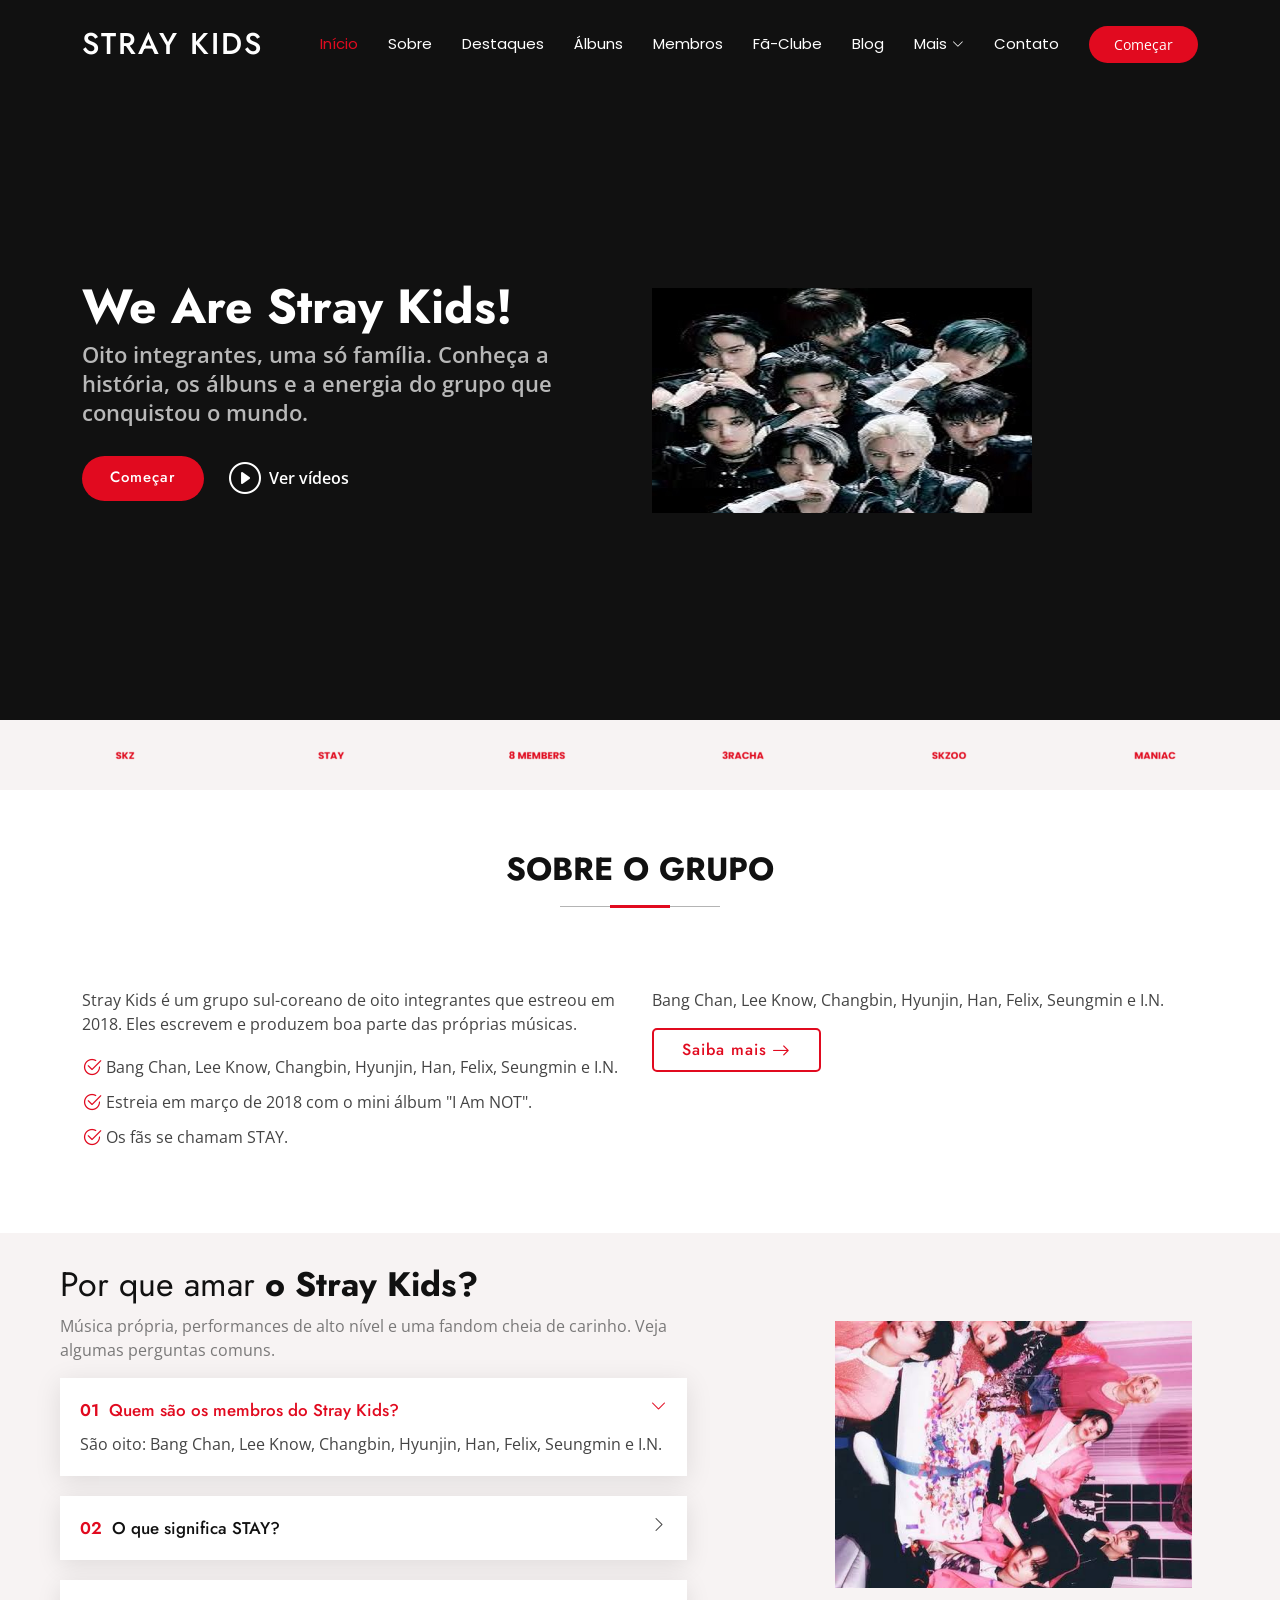
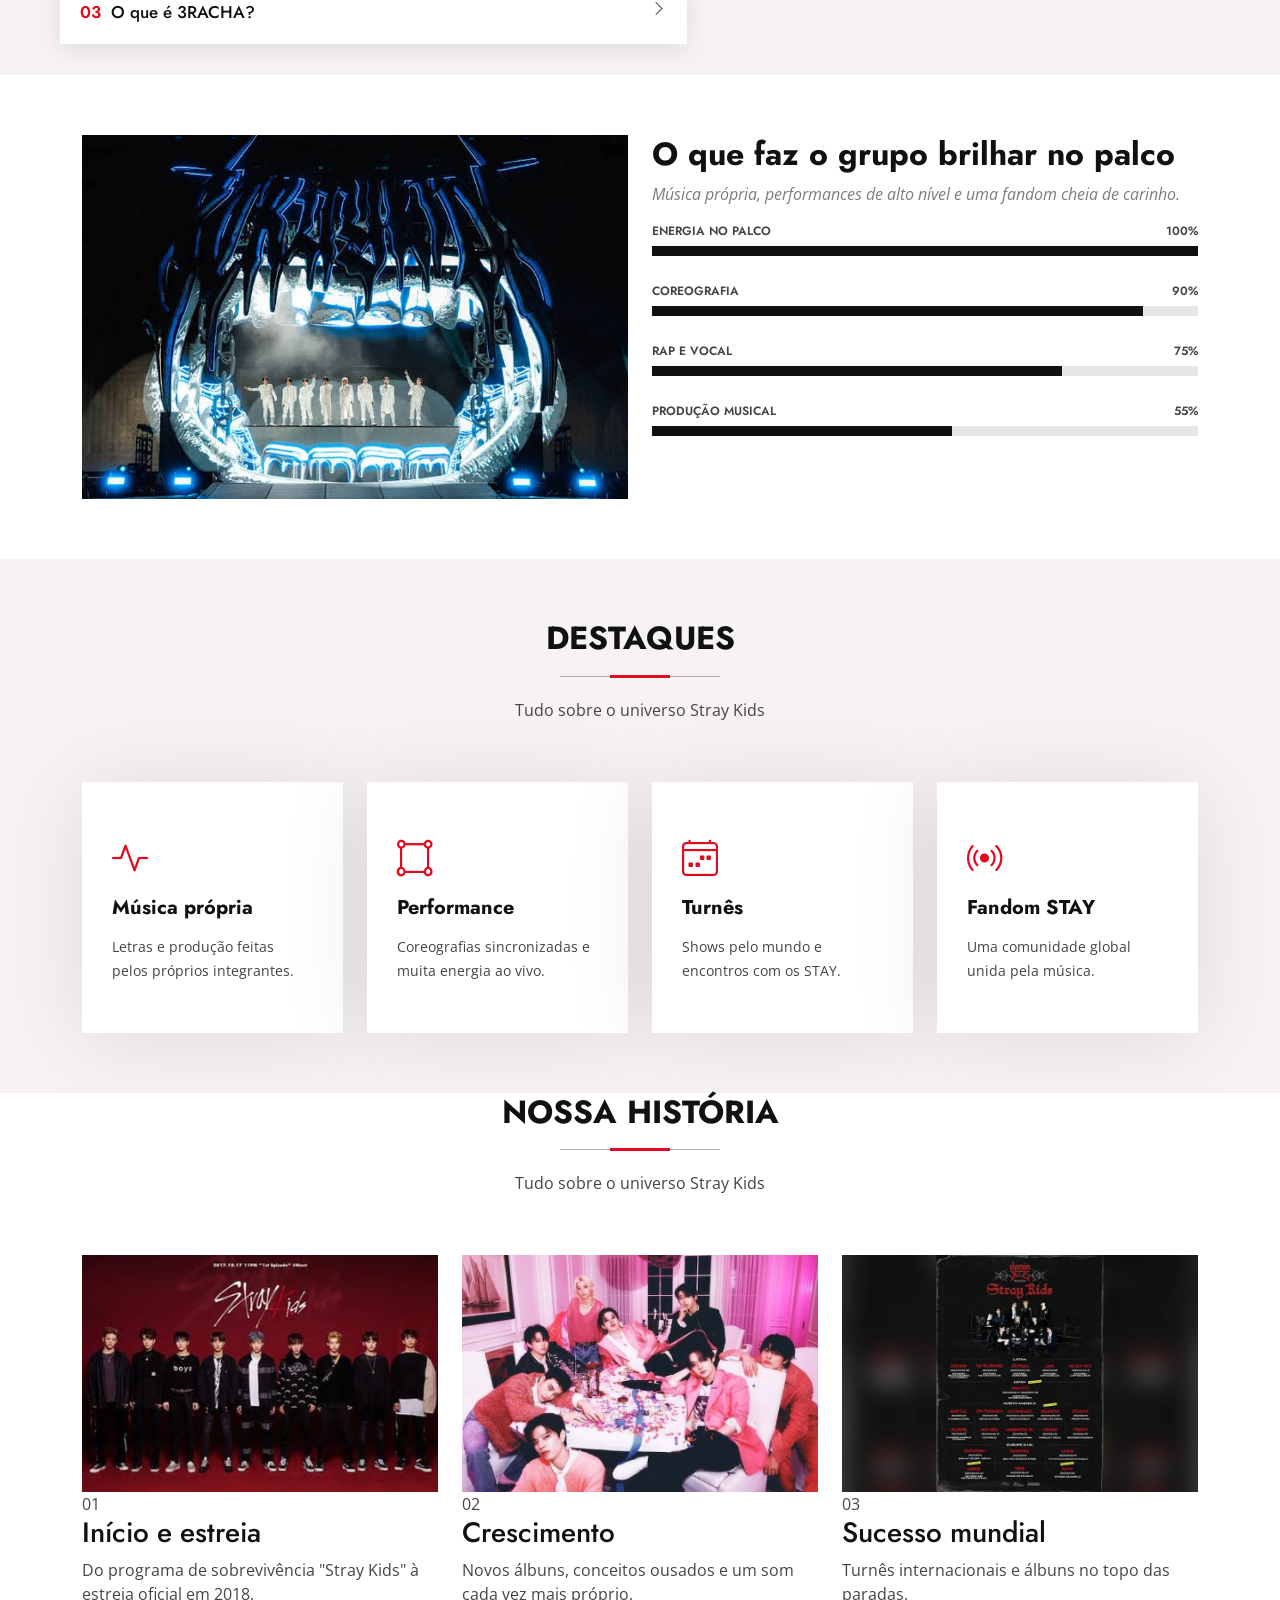
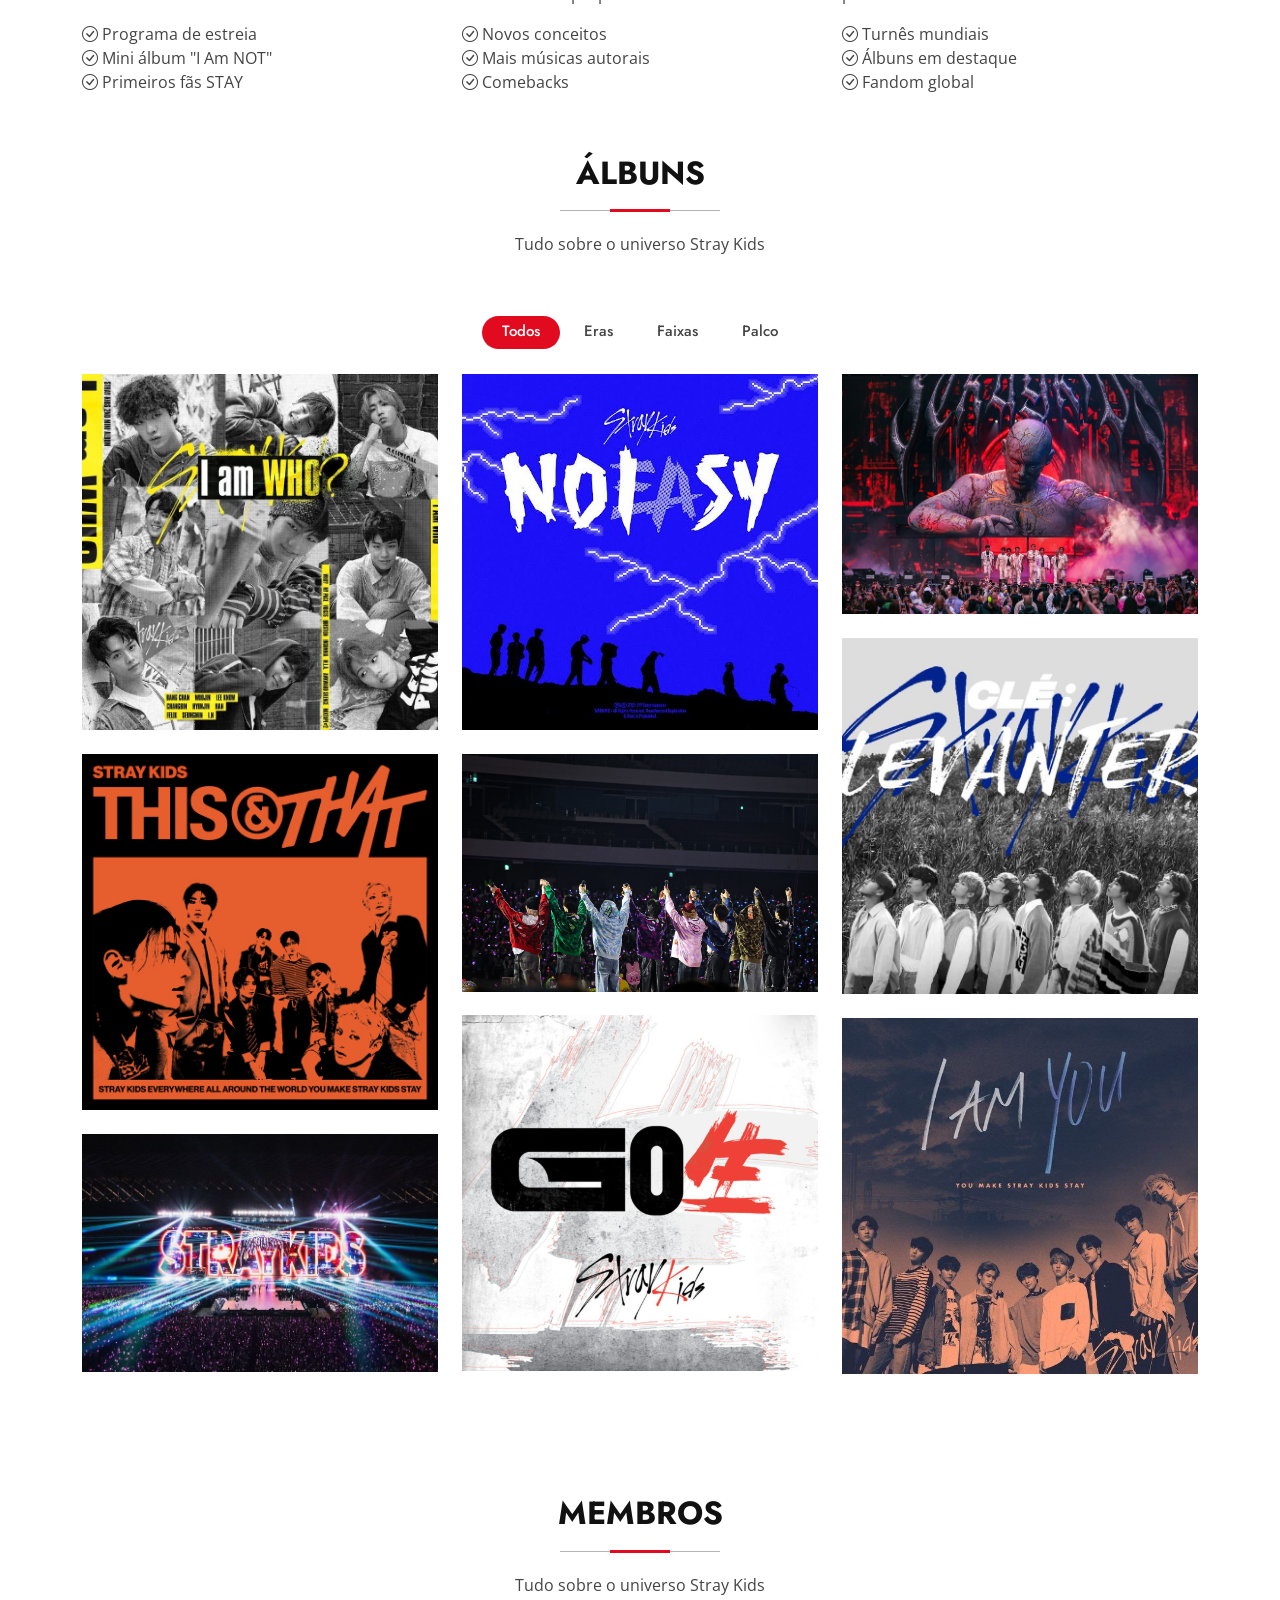
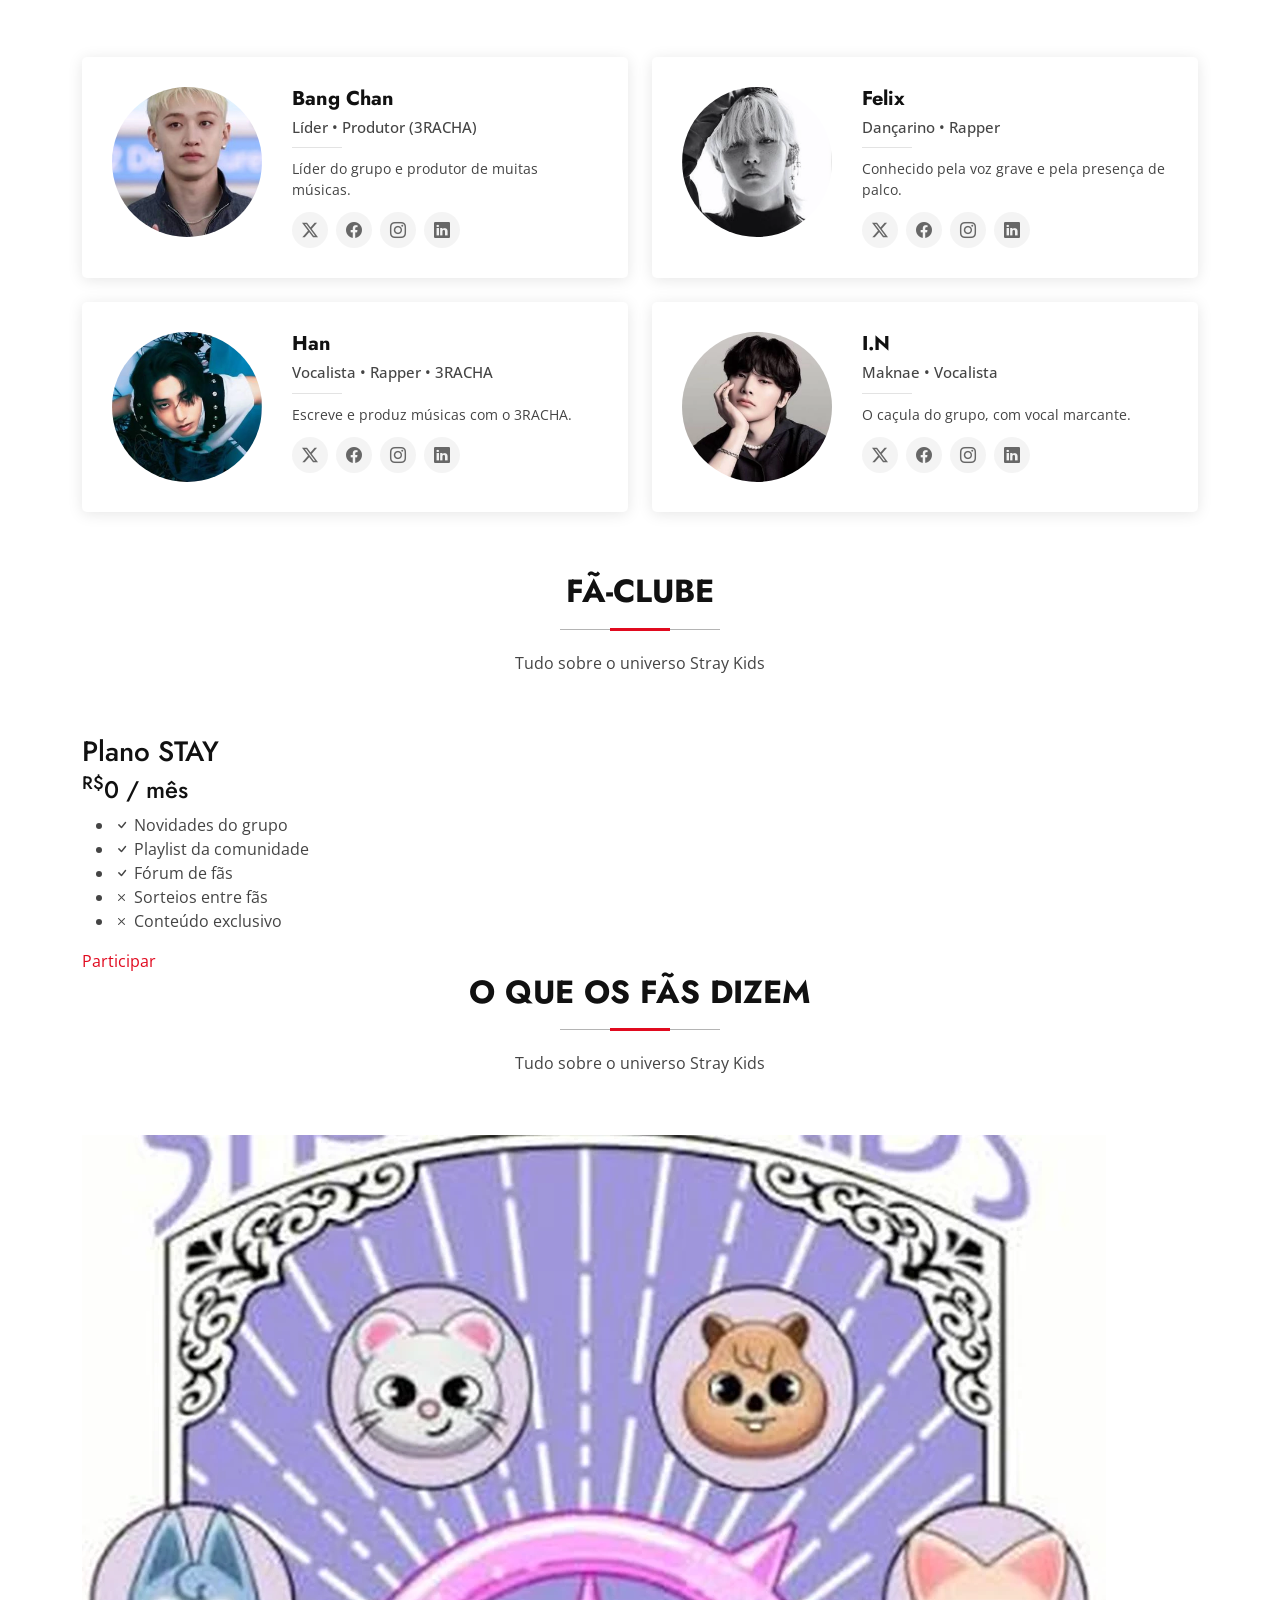
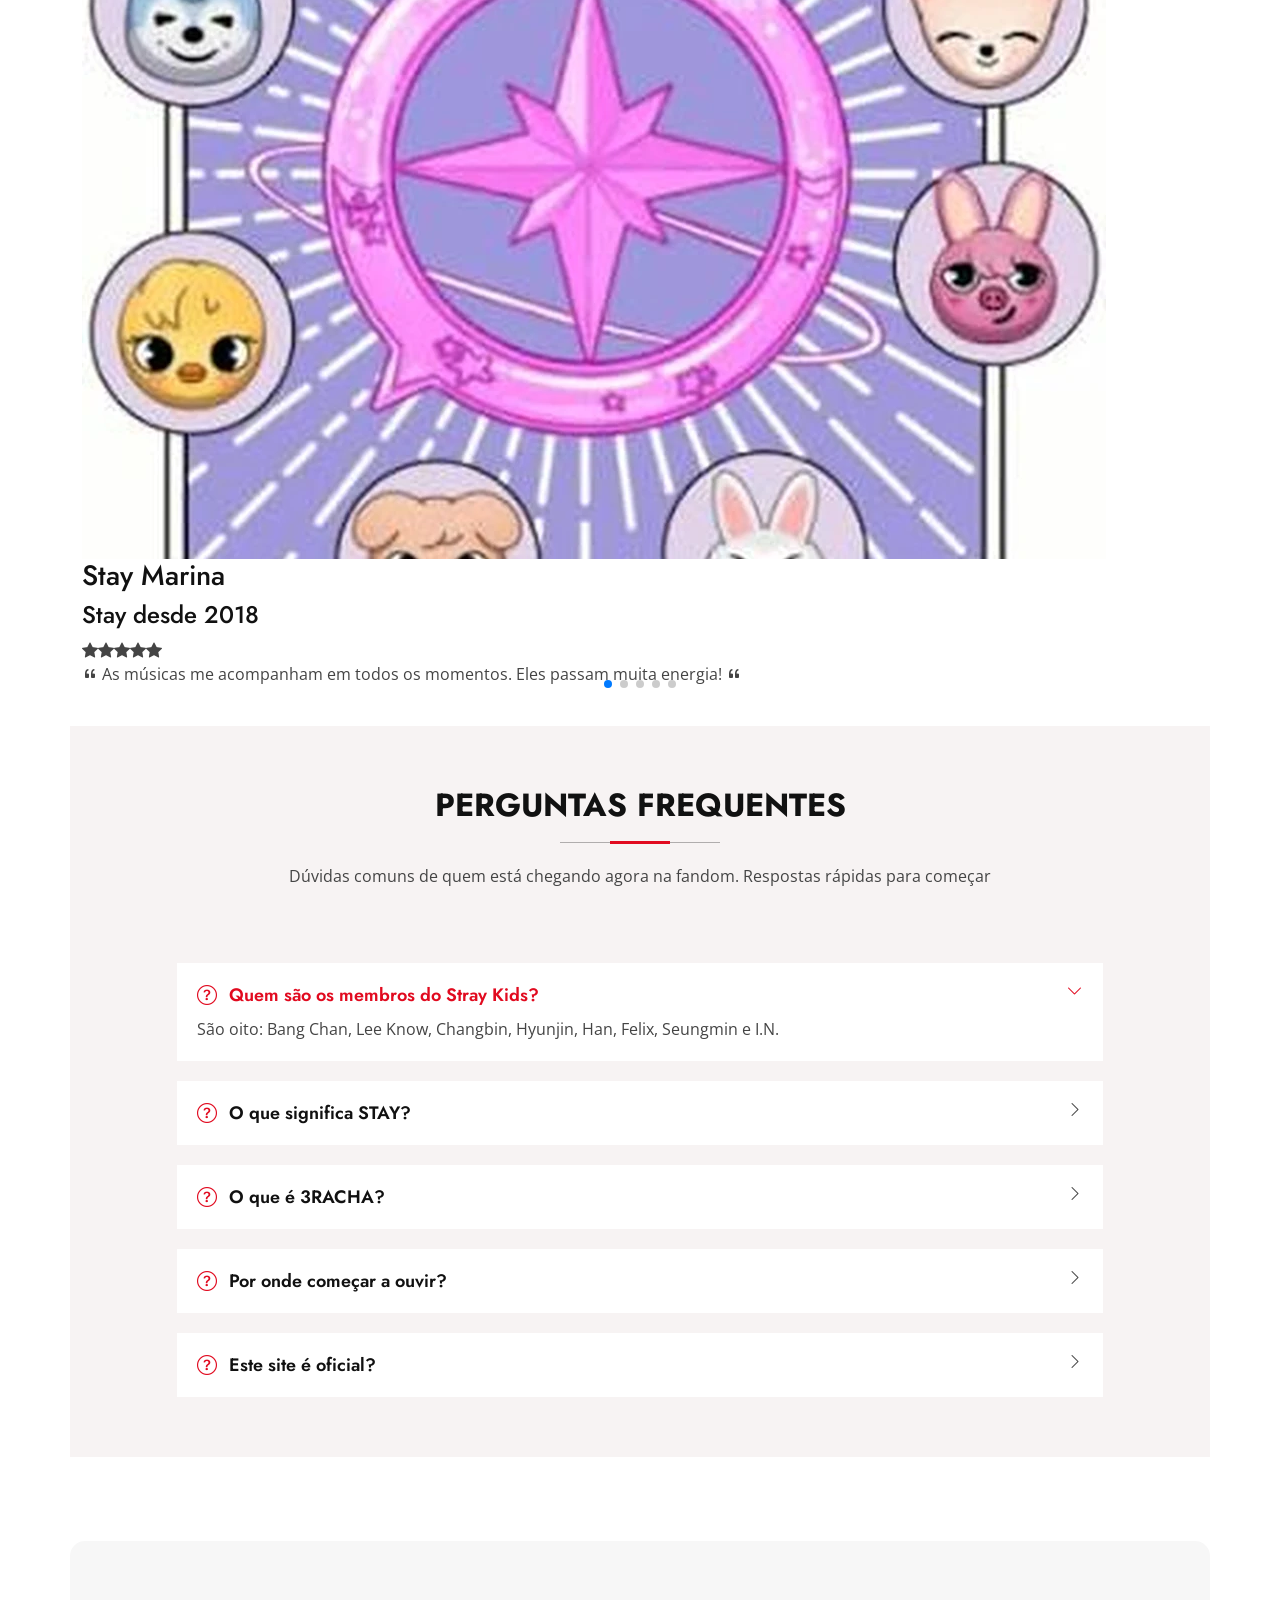
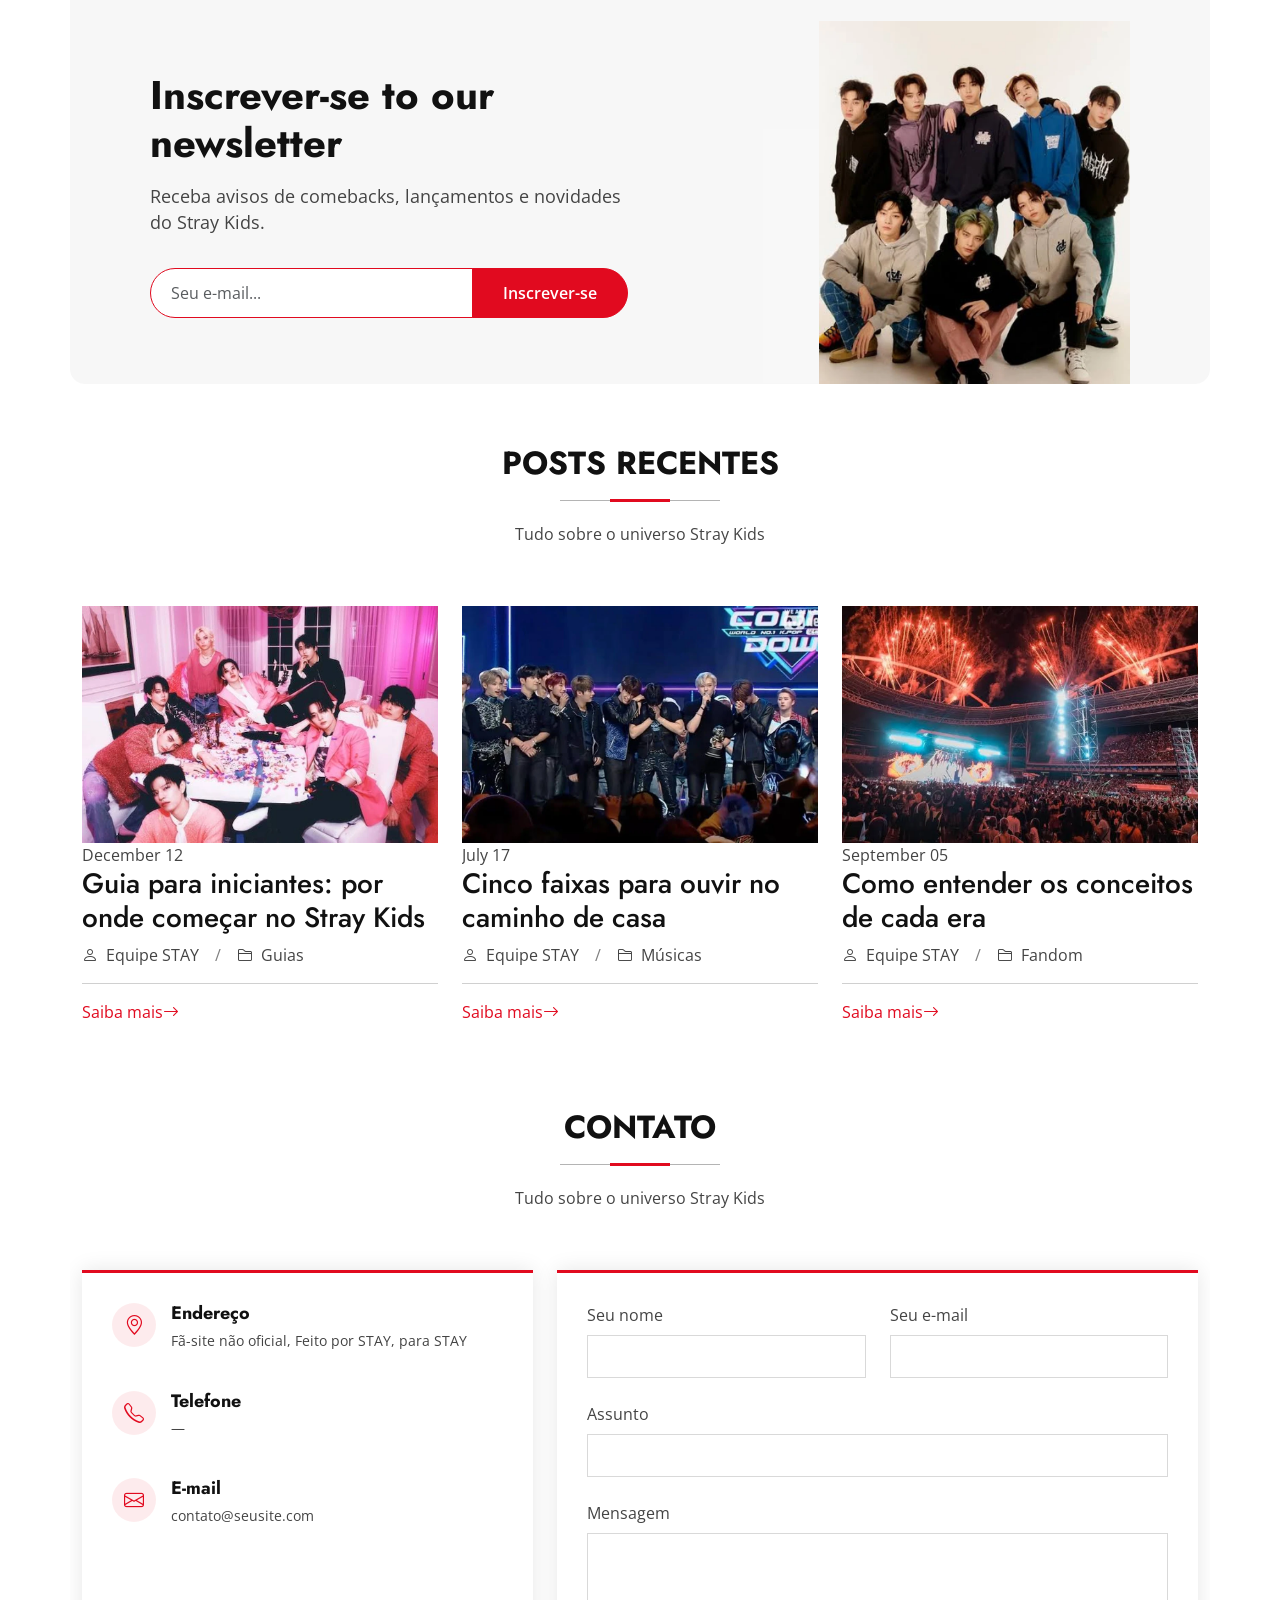
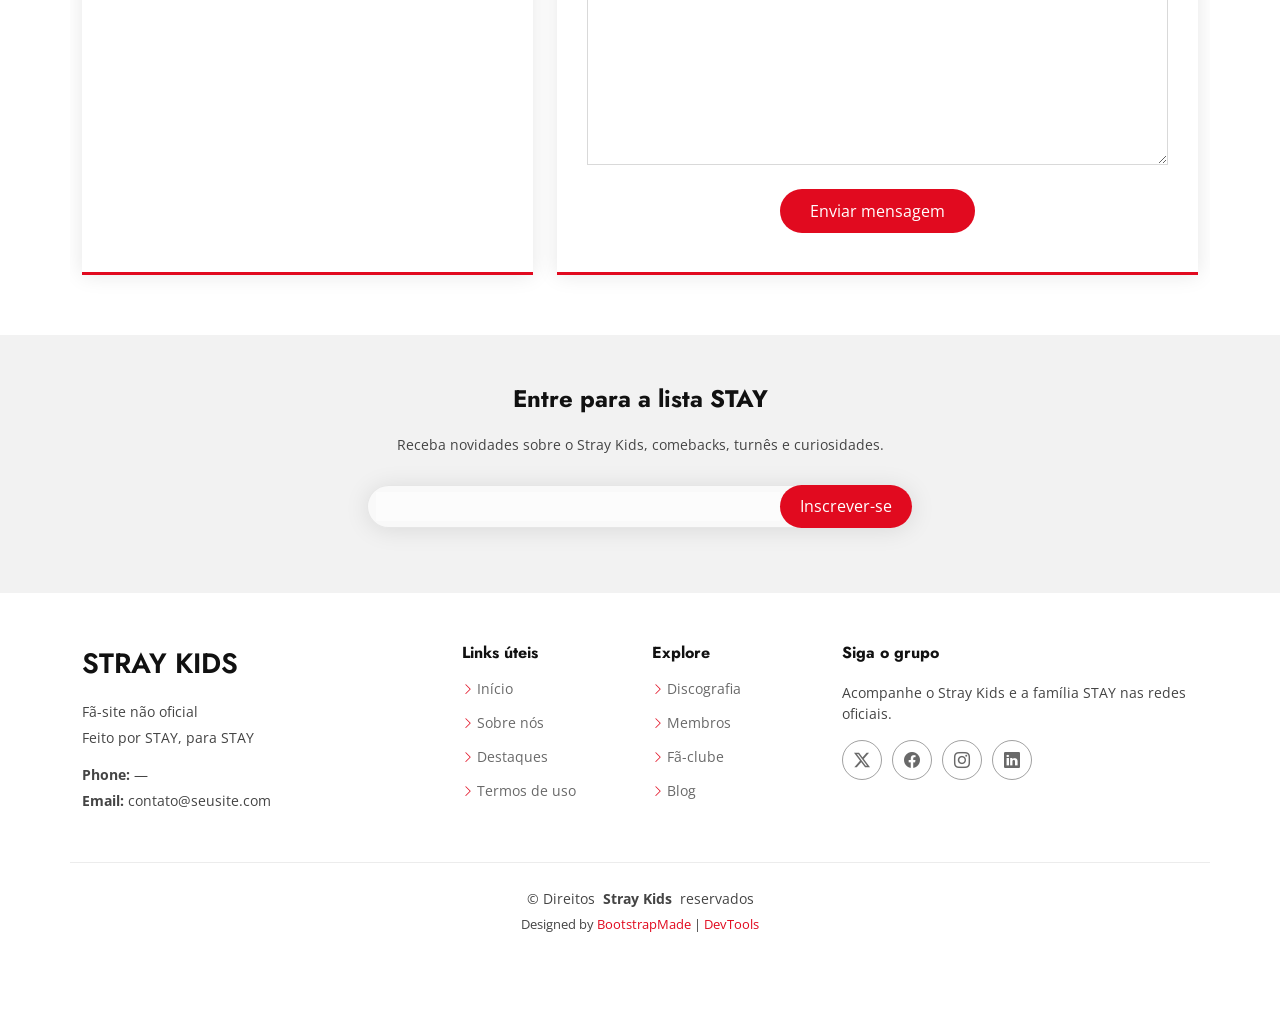
<file: index.html>
<!DOCTYPE html>
<html lang="pt-BR">

<head>
  <meta charset="utf-8">
  <meta content="width=device-width, initial-scale=1.0" name="viewport">
  <title>Início - Stray Kids Fã-Site</title>
  <meta name="description" content="Fã-site não oficial do Stray Kids: membros, álbuns e história.">
  <meta name="keywords" content="">

  <!-- Favicons -->
  <link href="img/favicon.png" rel="icon">
  <link href="img/apple-touch-icon.png" rel="apple-touch-icon">

  <!-- Fonts -->
  <link href="https://fonts.googleapis.com" rel="preconnect">
  <link href="https://fonts.gstatic.com" rel="preconnect" crossorigin>
  <link href="https://fonts.googleapis.com/css2?family=Open+Sans:ital,wght@0,300;0,400;0,500;0,600;0,700;0,800;1,300;1,400;1,500;1,600;1,700;1,800&family=Poppins:ital,wght@0,100;0,200;0,300;0,400;0,500;0,600;0,700;0,800;0,900;1,100;1,200;1,300;1,400;1,500;1,600;1,700;1,800;1,900&family=Jost:ital,wght@0,100;0,200;0,300;0,400;0,500;0,600;0,700;0,800;0,900;1,100;1,200;1,300;1,400;1,500;1,600;1,700;1,800;1,900&display=swap" rel="stylesheet">

  <!-- Vendor CSS Files -->
  <link href="vendor/bootstrap/css/bootstrap.min.css" rel="stylesheet">
  <link href="vendor/bootstrap-icons/bootstrap-icons.css" rel="stylesheet">
  <link href="vendor/aos/aos.css" rel="stylesheet">
  <link href="vendor/glightbox/css/glightbox.min.css" rel="stylesheet">
  <link href="vendor/swiper/swiper-bundle.min.css" rel="stylesheet">

  <!-- Main CSS File -->
  <link href="css/main.css" rel="stylesheet">

  <!-- =======================================================
  * Template Name: Arsha
  * Template URL: https://bootstrapmade.com/arsha-free-bootstrap-html-template-corporate/
  * Updated: Feb 22 2025 with Bootstrap v5.3.3
  * Author: BootstrapMade.com
  * License: https://bootstrapmade.com/license/
  ======================================================== -->
</head>

<body class="index-page">

  <header id="header" class="header d-flex align-items-center fixed-top">
    <div class="container-fluid container-xl position-relative d-flex align-items-center">

      <a href="index.html" class="logo d-flex align-items-center me-auto">
        <!-- Uncomment the line below if you also wish to use an image logo -->
        <!-- <img src="img/logo.webp" alt=""> -->
        <h1 class="sitename">Stray Kids</h1>
      </a>

      <nav id="navmenu" class="navmenu">
        <ul>
          <li><a href="#hero" class="active">Início</a></li>
          <li><a href="#about">Sobre</a></li>
          <li><a href="#services">Destaques</a></li>
          <li><a href="#portfolio">Álbuns</a></li>
          <li><a href="#team">Membros</a></li>
          <li><a href="#pricing">Fã-Clube</a></li>
          <li><a href="blog.html">Blog</a></li>
          <li class="dropdown"><a href="#"><span>Mais</span> <i class="bi bi-chevron-down toggle-dropdown"></i></a>
            <ul>
              <li><a href="#">Link 1</a></li>
              <li class="dropdown"><a href="#"><span>Músicas</span> <i class="bi bi-chevron-down toggle-dropdown"></i></a>
                <ul>
                  <li><a href="#">Músicas 1</a></li>
                  <li><a href="#">Músicas 2</a></li>
                  <li><a href="#">Músicas 3</a></li>
                  <li><a href="#">Músicas 4</a></li>
                  <li><a href="#">Músicas 5</a></li>
                </ul>
              </li>
              <li><a href="#">Link 2</a></li>
              <li><a href="#">Link 3</a></li>
              <li><a href="#">Link 4</a></li>
            </ul>
          </li>
          <li><a href="#contact">Contato</a></li>
        </ul>
        <i class="mobile-nav-toggle d-xl-none bi bi-list"></i>
      </nav>

      <a class="btn-getstarted" href="#about">Começar</a>

    </div>
  </header>

  <main class="main">

    <!-- Hero Section -->
    <section id="hero" class="hero section dark-background">

      <div class="container">
        <div class="row gy-4">
          <div class="col-lg-6 order-2 order-lg-1 d-flex flex-column justify-content-center" data-aos="zoom-out">
            <h1>We Are Stray Kids!</h1>
            <p>Oito integrantes, uma só família. Conheça a história, os álbuns e a energia do grupo que conquistou o mundo.</p>
            <div class="d-flex">
              <a href="#about" class="btn-get-started">Começar</a>
              <a href="https://www.youtube.com/results?search_query=Stray+Kids+official" target="_blank" class="btn-watch-video d-flex align-items-center"><i class="bi bi-play-circle"></i><span>Ver vídeos</span></a>
            </div>
          </div>
          <div class="col-lg-6 order-1 order-lg-2 hero-img" data-aos="zoom-out" data-aos-delay="200">
            <img src="img/hero-img.png" class="img-fluid animated" alt="">
          </div>
        </div>
      </div>

    </section><!-- /Hero Section -->

    <!-- Clients Section -->
    <section id="clients" class="clients section light-background">

      <div class="container" data-aos="zoom-in">

        <div class="swiper init-swiper">
          <script type="application/json" class="swiper-config">
            {
              "loop": true,
              "speed": 600,
              "autoplay": {
                "delay": 5000
              },
              "slidesPerView": "auto",
              "pagination": {
                "el": ".swiper-pagination",
                "type": "bullets",
                "clickable": true
              },
              "breakpoints": {
                "320": {
                  "slidesPerView": 2,
                  "spaceBetween": 40
                },
                "480": {
                  "slidesPerView": 3,
                  "spaceBetween": 60
                },
                "640": {
                  "slidesPerView": 4,
                  "spaceBetween": 80
                },
                "992": {
                  "slidesPerView": 5,
                  "spaceBetween": 120
                },
                "1200": {
                  "slidesPerView": 6,
                  "spaceBetween": 120
                }
              }
            }
          </script>
          <div class="swiper-wrapper align-items-center">
            <div class="swiper-slide"><img src="img/clients/clients-1.webp" class="img-fluid" alt=""></div>
            <div class="swiper-slide"><img src="img/clients/clients-2.webp" class="img-fluid" alt=""></div>
            <div class="swiper-slide"><img src="img/clients/clients-3.webp" class="img-fluid" alt=""></div>
            <div class="swiper-slide"><img src="img/clients/clients-4.webp" class="img-fluid" alt=""></div>
            <div class="swiper-slide"><img src="img/clients/clients-5.webp" class="img-fluid" alt=""></div>
            <div class="swiper-slide"><img src="img/clients/clients-6.webp" class="img-fluid" alt=""></div>
            <div class="swiper-slide"><img src="img/clients/clients-7.webp" class="img-fluid" alt=""></div>
            <div class="swiper-slide"><img src="img/clients/clients-8.webp" class="img-fluid" alt=""></div>
          </div>
        </div>

      </div>

    </section><!-- /Clients Section -->

    <!-- About Section -->
    <section id="about" class="about section">

      <!-- Section Title -->
      <div class="container section-title" data-aos="fade-up">
        <h2>Sobre o grupo</h2>
      </div><!-- End Section Title -->

      <div class="container">

        <div class="row gy-4">

          <div class="col-lg-6 content" data-aos="fade-up" data-aos-delay="100">
            <p>
              Stray Kids é um grupo sul-coreano de oito integrantes que estreou em 2018. Eles escrevem e produzem boa parte das próprias músicas.</p>
            <ul>
              <li><i class="bi bi-check2-circle"></i> <span>Bang Chan, Lee Know, Changbin, Hyunjin, Han, Felix, Seungmin e I.N.</span></li>
              <li><i class="bi bi-check2-circle"></i> <span>Estreia em março de 2018 com o mini álbum "I Am NOT".</span></li>
              <li><i class="bi bi-check2-circle"></i> <span>Os fãs se chamam STAY.</span></li>
            </ul>
          </div>

          <div class="col-lg-6" data-aos="fade-up" data-aos-delay="200">
            <p>Bang Chan, Lee Know, Changbin, Hyunjin, Han, Felix, Seungmin e I.N.</p>
            <a href="#" class="read-more"><span>Saiba mais</span><i class="bi bi-arrow-right"></i></a>
          </div>

        </div>

      </div>

    </section><!-- /About Section -->

    <!-- Why Us Section -->
    <section id="why-us" class="section why-us light-background" data-builder="section">

      <div class="container-fluid">

        <div class="row gy-4">

          <div class="col-lg-7 d-flex flex-column justify-content-center order-2 order-lg-1">

            <div class="content px-xl-5" data-aos="fade-up" data-aos-delay="100">
              <h3><span>Por que amar </span><strong>o Stray Kids?</strong></h3>
              <p>
                Música própria, performances de alto nível e uma fandom cheia de carinho. Veja algumas perguntas comuns.</p>
            </div>

            <div class="faq-container px-xl-5" data-aos="fade-up" data-aos-delay="200">

              <div class="faq-item faq-active">

                <h3><span>01</span> Quem são os membros do Stray Kids?</h3>
                <div class="faq-content">
                  <p>São oito: Bang Chan, Lee Know, Changbin, Hyunjin, Han, Felix, Seungmin e I.N.</p>
                </div>
                <i class="faq-toggle bi bi-chevron-right"></i>
              </div><!-- End Faq item-->

              <div class="faq-item">
                <h3><span>02</span> O que significa STAY?</h3>
                <div class="faq-content">
                  <p>É o nome oficial da fandom. A ideia é que o grupo e os fãs fiquem juntos.</p>
                </div>
                <i class="faq-toggle bi bi-chevron-right"></i>
              </div><!-- End Faq item-->

              <div class="faq-item">
                <h3><span>03</span> O que é 3RACHA?</h3>
                <div class="faq-content">
                  <p>É a equipe de produção formada por Bang Chan, Changbin e Han, responsável por muitas das músicas do grupo.</p>
                </div>
                <i class="faq-toggle bi bi-chevron-right"></i>
              </div><!-- End Faq item-->

            </div>

          </div>

          <div class="col-lg-5 order-1 order-lg-2 why-us-img">
            <img src="img/why-us.png" class="img-fluid" alt="" data-aos="zoom-in" data-aos-delay="100">
          </div>
        </div>

      </div>

    </section><!-- /Why Us Section -->

    <!-- Skills Section -->
    <section id="skills" class="skills section">

      <div class="container" data-aos="fade-up" data-aos-delay="100">

        <div class="row">

          <div class="col-lg-6 d-flex align-items-center">
            <img src="img/illustration/illustration-10.webp" class="img-fluid" alt="">
          </div>

          <div class="col-lg-6 pt-4 pt-lg-0 content">

            <h3>O que faz o grupo brilhar no palco</h3>
            <p class="fst-italic">
              Música própria, performances de alto nível e uma fandom cheia de carinho.</p>

            <div class="skills-content skills-animation">

              <div class="progress">
                <span class="skill"><span>Energia no palco</span> <i class="val">100%</i></span>
                <div class="progress-bar-wrap">
                  <div class="progress-bar" role="progressbar" aria-valuenow="100" aria-valuemin="0" aria-valuemax="100"></div>
                </div>
              </div><!-- End Skills Item -->

              <div class="progress">
                <span class="skill"><span>Coreografia</span> <i class="val">90%</i></span>
                <div class="progress-bar-wrap">
                  <div class="progress-bar" role="progressbar" aria-valuenow="90" aria-valuemin="0" aria-valuemax="100"></div>
                </div>
              </div><!-- End Skills Item -->

              <div class="progress">
                <span class="skill"><span>Rap e vocal</span> <i class="val">75%</i></span>
                <div class="progress-bar-wrap">
                  <div class="progress-bar" role="progressbar" aria-valuenow="75" aria-valuemin="0" aria-valuemax="100"></div>
                </div>
              </div><!-- End Skills Item -->

              <div class="progress">
                <span class="skill"><span>Produção musical</span> <i class="val">55%</i></span>
                <div class="progress-bar-wrap">
                  <div class="progress-bar" role="progressbar" aria-valuenow="55" aria-valuemin="0" aria-valuemax="100"></div>
                </div>
              </div><!-- End Skills Item -->

            </div>

          </div>
        </div>

      </div>

    </section><!-- /Skills Section -->

    <!-- Services Section -->
    <section id="services" class="services section light-background">

      <!-- Section Title -->
      <div class="container section-title" data-aos="fade-up">
        <h2>Destaques</h2>
        <p>Tudo sobre o universo Stray Kids</p>
      </div><!-- End Section Title -->

      <div class="container">

        <div class="row gy-4">

          <div class="col-xl-3 col-md-6 d-flex" data-aos="fade-up" data-aos-delay="100">
            <div class="service-item position-relative">
              <div class="icon"><i class="bi bi-activity icon"></i></div>
              <h4><a href="" class="stretched-link">Música própria</a></h4>
              <p>Letras e produção feitas pelos próprios integrantes.</p>
            </div>
          </div><!-- End Service Item -->

          <div class="col-xl-3 col-md-6 d-flex" data-aos="fade-up" data-aos-delay="200">
            <div class="service-item position-relative">
              <div class="icon"><i class="bi bi-bounding-box-circles icon"></i></div>
              <h4><a href="" class="stretched-link">Performance</a></h4>
              <p>Coreografias sincronizadas e muita energia ao vivo.</p>
            </div>
          </div><!-- End Service Item -->

          <div class="col-xl-3 col-md-6 d-flex" data-aos="fade-up" data-aos-delay="300">
            <div class="service-item position-relative">
              <div class="icon"><i class="bi bi-calendar4-week icon"></i></div>
              <h4><a href="" class="stretched-link">Turnês</a></h4>
              <p>Shows pelo mundo e encontros com os STAY.</p>
            </div>
          </div><!-- End Service Item -->

          <div class="col-xl-3 col-md-6 d-flex" data-aos="fade-up" data-aos-delay="400">
            <div class="service-item position-relative">
              <div class="icon"><i class="bi bi-broadcast icon"></i></div>
              <h4><a href="" class="stretched-link">Fandom STAY</a></h4>
              <p>Uma comunidade global unida pela música.</p>
            </div>
          </div><!-- End Service Item -->

        </div>

      </div>

    </section><!-- /Services Section -->

    <!-- Nossa história<section id="work-process" class="work-process section">

      <!-- Section Title -->
      <div class="container section-title" data-aos="fade-up">
        <h2>Nossa história</h2>
        <p>Tudo sobre o universo Stray Kids</p>
      </div><!-- End Section Title -->

      <div class="container" data-aos="fade-up" data-aos-delay="100">

        <div class="row gy-5">

          <div class="col-lg-4" data-aos="fade-up" data-aos-delay="200">
            <div class="steps-item">
              <div class="steps-image">
                <img src="img/steps/steps-1.webp" alt="Step 1" class="img-fluid" loading="lazy">
              </div>
              <div class="steps-content">
                <div class="steps-number">01</div>
                <h3>Início e estreia</h3>
                <p>Do programa de sobrevivência "Stray Kids" à estreia oficial em 2018.</p>
                <div class="steps-features">
                  <div class="feature-item">
                    <i class="bi bi-check-circle"></i>
                    <span>Programa de estreia</span>
                  </div>
                  <div class="feature-item">
                    <i class="bi bi-check-circle"></i>
                    <span>Mini álbum "I Am NOT"</span>
                  </div>
                  <div class="feature-item">
                    <i class="bi bi-check-circle"></i>
                    <span>Primeiros fãs STAY</span>
                  </div>
                </div>
              </div>
            </div><!-- End Steps Item -->
          </div>

          <div class="col-lg-4" data-aos="fade-up" data-aos-delay="300">
            <div class="steps-item">
              <div class="steps-image">
                <img src="img/steps/steps-2.webp" alt="Step 2" class="img-fluid" loading="lazy">
              </div>
              <div class="steps-content">
                <div class="steps-number">02</div>
                <h3>Crescimento</h3>
                <p>Novos álbuns, conceitos ousados e um som cada vez mais próprio.</p>
                <div class="steps-features">
                  <div class="feature-item">
                    <i class="bi bi-check-circle"></i>
                    <span>Novos conceitos</span>
                  </div>
                  <div class="feature-item">
                    <i class="bi bi-check-circle"></i>
                    <span>Mais músicas autorais</span>
                  </div>
                  <div class="feature-item">
                    <i class="bi bi-check-circle"></i>
                    <span>Comebacks</span>
                  </div>
                </div>
              </div>
            </div><!-- End Steps Item -->
          </div>

          <div class="col-lg-4" data-aos="fade-up" data-aos-delay="400">
            <div class="steps-item">
              <div class="steps-image">
                <img src="img/steps/steps-3.webp" alt="Step 3" class="img-fluid" loading="lazy">
              </div>
              <div class="steps-content">
                <div class="steps-number">03</div>
                <h3>Sucesso mundial</h3>
                <p>Turnês internacionais e álbuns no topo das paradas.</p>
                <div class="steps-features">
                  <div class="feature-item">
                    <i class="bi bi-check-circle"></i>
                    <span>Turnês mundiais</span>
                  </div>
                  <div class="feature-item">
                    <i class="bi bi-check-circle"></i>
                    <span>Álbuns em destaque</span>
                  </div>
                  <div class="feature-item">
                    <i class="bi bi-check-circle"></i>
                    <span>Fandom global</span>
                  </div>
                </div>
              </div>
            </div><!-- End Steps Item -->
          </div>

        </div>

      </div>

    </section><!-- /Nossa história<!-- Stay com a gente<section id="call-to-action" class="call-to-action section dark-background">

      <img src="img/bg/bg-8.webp" alt="">

      <div class="container">

        <div class="row" data-aos="zoom-in" data-aos-delay="100">
          <div class="col-xl-9 text-center text-xl-start">
            <h3>Stay com a gente</h3>
            <p>Coreografias sincronizadas e muita energia ao vivo.</p>
          </div>
          <div class="col-xl-3 cta-btn-container text-center">
            <a class="cta-btn align-middle" href="#">Stay com a gente</a>
          </div>
        </div>

      </div>

    </section><!-- /Stay com a gente<!-- Portfolio Section -->
    <section id="portfolio" class="portfolio section">

      <!-- Section Title -->
      <div class="container section-title" data-aos="fade-up">
        <h2>Álbuns</h2>
        <p>Tudo sobre o universo Stray Kids</p>
      </div><!-- End Section Title -->

      <div class="container">

        <div class="isotope-layout" data-default-filter="*" data-layout="masonry" data-sort="original-order">

          <ul class="portfolio-filters isotope-filters" data-aos="fade-up" data-aos-delay="100">
            <li data-filter="*" class="filter-active">Todos</li>
            <li data-filter=".filter-app">Eras</li>
            <li data-filter=".filter-product">Faixas</li>
            <li data-filter=".filter-branding">Palco</li>
          </ul><!-- End Portfolio Filters -->

          <div class="row gy-4 isotope-container" data-aos="fade-up" data-aos-delay="200">

            <div class="col-lg-4 col-md-6 portfolio-item isotope-item filter-app">
              <img src="img/portfolio/portfolio-portrait-1.webp" class="img-fluid" alt="">
              <div class="portfolio-info">
                <h4>Era I Am</h4>
                <p>Stray Kids</p>
                <a href="img/portfolio/portfolio-portrait-1.webp" title="Era I Am<i class="bi bi-zoom-in"></i></a>
                <a href="portfolio-details.html" title="More Details" class="details-link"><i class="bi bi-link-45deg"></i></a>
              </div>
            </div><!-- End Portfolio Item -->

            <div class="col-lg-4 col-md-6 portfolio-item isotope-item filter-product">
              <img src="img/portfolio/portfolio-1.webp" class="img-fluid" alt="">
              <div class="portfolio-info">
                <h4>Faixa 1</h4>
                <p>Stray Kids</p>
                <a href="img/portfolio/portfolio-1.webp" title="Faixa 1<i class="bi bi-zoom-in"></i></a>
                <a href="portfolio-details.html" title="More Details" class="details-link"><i class="bi bi-link-45deg"></i></a>
              </div>
            </div><!-- End Portfolio Item -->

            <div class="col-lg-4 col-md-6 portfolio-item isotope-item filter-branding">
              <img src="img/portfolio/portfolio-3.webp" class="img-fluid" alt="">
              <div class="portfolio-info">
                <h4>Palco 1</h4>
                <p>Stray Kids</p>
                <a href="img/portfolio/portfolio-3.webp" title="Palco 1<i class="bi bi-zoom-in"></i></a>
                <a href="portfolio-details.html" title="More Details" class="details-link"><i class="bi bi-link-45deg"></i></a>
              </div>
            </div><!-- End Portfolio Item -->

            <div class="col-lg-4 col-md-6 portfolio-item isotope-item filter-app">
              <img src="img/portfolio/portfolio-4.webp" class="img-fluid" alt="">
              <div class="portfolio-info">
                <h4>Era Clé</h4>
                <p>Stray Kids</p>
                <a href="img/portfolio/portfolio-4.webp" title="Era Clé<i class="bi bi-zoom-in"></i></a>
                <a href="portfolio-details.html" title="More Details" class="details-link"><i class="bi bi-link-45deg"></i></a>
              </div>
            </div><!-- End Portfolio Item -->

            <div class="col-lg-4 col-md-6 portfolio-item isotope-item filter-product">
              <img src="img/portfolio/portfolio-portrait-2.webp" class="img-fluid" alt="">
              <div class="portfolio-info">
                <h4>Faixa 2</h4>
                <p>Stray Kids</p>
                <a href="img/portfolio/portfolio-portrait-2.webp" title="Faixa 2<i class="bi bi-zoom-in"></i></a>
                <a href="portfolio-details.html" title="More Details" class="details-link"><i class="bi bi-link-45deg"></i></a>
              </div>
            </div><!-- End Portfolio Item -->

            <div class="col-lg-4 col-md-6 portfolio-item isotope-item filter-branding">
              <img src="img/portfolio/portfolio-portrait-3.webp" class="img-fluid" alt="">
              <div class="portfolio-info">
                <h4>Palco 2</h4>
                <p>Stray Kids</p>
                <a href="img/portfolio/portfolio-portrait-3.webp" title="Palco 2<i class="bi bi-zoom-in"></i></a>
                <a href="portfolio-details.html" title="More Details" class="details-link"><i class="bi bi-link-45deg"></i></a>
              </div>
            </div><!-- End Portfolio Item -->

            <div class="col-lg-4 col-md-6 portfolio-item isotope-item filter-app">
              <img src="img/portfolio/portfolio-7.webp" class="img-fluid" alt="">
              <div class="portfolio-info">
                <h4>Era Go Live</h4>
                <p>Stray Kids</p>
                <a href="img/portfolio/portfolio-7.webp" title="Era Go Live<i class="bi bi-zoom-in"></i></a>
                <a href="portfolio-details.html" title="More Details" class="details-link"><i class="bi bi-link-45deg"></i></a>
              </div>
            </div><!-- End Portfolio Item -->

            <div class="col-lg-4 col-md-6 portfolio-item isotope-item filter-product">
              <img src="img/portfolio/portfolio-8.webp" class="img-fluid" alt="">
              <div class="portfolio-info">
                <h4>Faixa 3</h4>
                <p>Stray Kids</p>
                <a href="img/portfolio/portfolio-8.webp" title="Faixa 3<i class="bi bi-zoom-in"></i></a>
                <a href="portfolio-details.html" title="More Details" class="details-link"><i class="bi bi-link-45deg"></i></a>
              </div>
            </div><!-- End Portfolio Item -->

            <div class="col-lg-4 col-md-6 portfolio-item isotope-item filter-branding">
              <img src="img/portfolio/portfolio-9.webp" class="img-fluid" alt="">
              <div class="portfolio-info">
                <h4>Palco 3</h4>
                <p>Stray Kids</p>
                <a href="img/portfolio/portfolio-9.webp" title="Palco 2<i class="bi bi-zoom-in"></i></a>
                <a href="portfolio-details.html" title="More Details" class="details-link"><i class="bi bi-link-45deg"></i></a>
              </div>
            </div><!-- End Portfolio Item -->

          </div><!-- End Portfolio Container -->

        </div>

      </div>

    </section><!-- /Portfolio Section -->

    <!-- Team Section -->
    <section id="team" class="team section">

      <!-- Section Title -->
      <div class="container section-title" data-aos="fade-up">
        <h2>Membros</h2>
        <p>Tudo sobre o universo Stray Kids</p>
      </div><!-- End Section Title -->

      <div class="container">

        <div class="row gy-4">

          <div class="col-lg-6" data-aos="fade-up" data-aos-delay="100">
            <div class="team-member d-flex align-items-start">
              <div class="pic"><img src="img/person/person-m-7.webp" class="img-fluid" alt=""></div>
              <div class="member-info">
                <h4>Bang Chan</h4>
                <span>Líder • Produtor (3RACHA)</span>
                <p>Líder do grupo e produtor de muitas músicas.</p>
                <div class="social">
                  <a href=""><i class="bi bi-twitter-x"></i></a>
                  <a href=""><i class="bi bi-facebook"></i></a>
                  <a href=""><i class="bi bi-instagram"></i></a>
                  <a href=""> <i class="bi bi-linkedin"></i> </a>
                </div>
              </div>
            </div>
          </div><!-- End Team Member -->

          <div class="col-lg-6" data-aos="fade-up" data-aos-delay="200">
            <div class="team-member d-flex align-items-start">
              <div class="pic"><img src="img/person/person-f-8.webp" class="img-fluid" alt=""></div>
              <div class="member-info">
                <h4>Felix</h4>
                <span>Dançarino • Rapper</span>
                <p>Conhecido pela voz grave e pela presença de palco.</p>
                <div class="social">
                  <a href=""><i class="bi bi-twitter-x"></i></a>
                  <a href=""><i class="bi bi-facebook"></i></a>
                  <a href=""><i class="bi bi-instagram"></i></a>
                  <a href=""> <i class="bi bi-linkedin"></i> </a>
                </div>
              </div>
            </div>
          </div><!-- End Team Member -->

          <div class="col-lg-6" data-aos="fade-up" data-aos-delay="300">
            <div class="team-member d-flex align-items-start">
              <div class="pic"><img src="img/person/person-m-6.webp" class="img-fluid" alt=""></div>
              <div class="member-info">
                <h4>Han</h4>
                <span>Vocalista • Rapper • 3RACHA</span>
                <p>Escreve e produz músicas com o 3RACHA.</p>
                <div class="social">
                  <a href=""><i class="bi bi-twitter-x"></i></a>
                  <a href=""><i class="bi bi-facebook"></i></a>
                  <a href=""><i class="bi bi-instagram"></i></a>
                  <a href=""> <i class="bi bi-linkedin"></i> </a>
                </div>
              </div>
            </div>
          </div><!-- End Team Member -->

          <div class="col-lg-6" data-aos="fade-up" data-aos-delay="400">
            <div class="team-member d-flex align-items-start">
              <div class="pic"><img src="img/person/person-f-4.webp" class="img-fluid" alt=""></div>
              <div class="member-info">
                <h4>I.N</h4>
                <span>Maknae • Vocalista</span>
                <p>O caçula do grupo, com vocal marcante.</p>
                <div class="social">
                  <a href=""><i class="bi bi-twitter-x"></i></a>
                  <a href=""><i class="bi bi-facebook"></i></a>
                  <a href=""><i class="bi bi-instagram"></i></a>
                  <a href=""> <i class="bi bi-linkedin"></i> </a>
                </div>
              </div>
            </div>
          </div><!-- End Team Member -->

        </div>

      </div>

    </section><!-- /Team Section -->

    <!-- Fã-clube<section id="pricing" class="pricing section light-background">

      <!-- Section Title -->
      <div class="container section-title" data-aos="fade-up">
        <h2>Fã-Clube</h2>
        <p>Tudo sobre o universo Stray Kids</p>
      </div><!-- End Section Title -->

      <div class="container">

        <div class="row gy-4">

          <div class="col-lg-4" data-aos="zoom-in" data-aos-delay="100">
            <div class="pricing-item">
              <h3>Plano STAY</h3>
              <h4><sup>R$</sup>0<span> / mês</span></h4>
              <ul>
                <li><i class="bi bi-check"></i> <span>Novidades do grupo</span></li>
                <li><i class="bi bi-check"></i> <span>Playlist da comunidade</span></li>
                <li><i class="bi bi-check"></i> <span>Fórum de fãs</span></li>
                <li class="na"><i class="bi bi-x"></i> <span>Sorteios entre fãs</span></li>
                <li class="na"><i class="bi bi-x"></i> <span>Conteúdo exclusivo</span></li>
              </ul>
              <a href="#" class="buy-btn">Participar</a>
            </div>
          </div><!-- End Fã-clube<div class="col-lg-4" data-aos="zoom-in" data-aos-delay="200">
            <div class="pricing-item featured">
              <h3>Plano Lightstick</h3>
              <h4><sup>R$</sup>29<span> / mês</span></h4>
              <ul>
                <li><i class="bi bi-check"></i> <span>Novidades do grupo</span></li>
                <li><i class="bi bi-check"></i> <span>Playlist da comunidade</span></li>
                <li><i class="bi bi-check"></i> <span>Fórum de fãs</span></li>
                <li><i class="bi bi-check"></i> <span>Sorteios entre fãs</span></li>
                <li><i class="bi bi-check"></i> <span>Conteúdo exclusivo</span></li>
              </ul>
              <a href="#" class="buy-btn">Participar</a>
            </div>
          </div><!-- End Fã-clube<div class="col-lg-4" data-aos="zoom-in" data-aos-delay="300">
            <div class="pricing-item">
              <h3>Plano Fã Total</h3>
              <h4><sup>R$</sup>49<span> / mês</span></h4>
              <ul>
                <li><i class="bi bi-check"></i> <span>Novidades do grupo</span></li>
                <li><i class="bi bi-check"></i> <span>Playlist da comunidade</span></li>
                <li><i class="bi bi-check"></i> <span>Fórum de fãs</span></li>
                <li><i class="bi bi-check"></i> <span>Sorteios entre fãs</span></li>
                <li><i class="bi bi-check"></i> <span>Conteúdo exclusivo</span></li>
              </ul>
              <a href="#" class="buy-btn">Participar</a>
            </div>
          </div><!-- End Fã-clube</div>

      </div>

    </section><!-- /Fã-clube<!-- O que os fãs dizem<section id="testimonials" class="testimonials section">

      <!-- Section Title -->
      <div class="container section-title" data-aos="fade-up">
        <h2>O que os fãs dizem</h2>
        <p>Tudo sobre o universo Stray Kids</p>
      </div><!-- End Section Title -->

      <div class="container" data-aos="fade-up" data-aos-delay="100">

        <div class="swiper init-swiper">
          <script type="application/json" class="swiper-config">
            {
              "loop": true,
              "speed": 600,
              "autoplay": {
                "delay": 5000
              },
              "slidesPerView": "auto",
              "pagination": {
                "el": ".swiper-pagination",
                "type": "bullets",
                "clickable": true
              }
            }
          </script>
          <div class="swiper-wrapper">

            <div class="swiper-slide">
              <div class="testimonial-item">
                <img src="img/person/person-m-9.webp" class="testimonial-img" alt="">
                <h3>Stay Marina</h3>
                <h4>Stay desde 2018</h4>
                <div class="stars">
                  <i class="bi bi-star-fill"></i><i class="bi bi-star-fill"></i><i class="bi bi-star-fill"></i><i class="bi bi-star-fill"></i><i class="bi bi-star-fill"></i>
                </div>
                <p>
                  <i class="bi bi-quote quote-icon-left"></i>
                  <span>As músicas me acompanham em todos os momentos. Eles passam muita energia!</span>
                  <i class="bi bi-quote quote-icon-right"></i>
                </p>
              </div>
            </div><!-- End testimonial item -->

            <div class="swiper-slide">
              <div class="testimonial-item">
                <img src="img/person/person-f-5.webp" class="testimonial-img" alt="">
                <h3>Stay Beatriz</h3>
                <h4>Stay desde 2019</h4>
                <div class="stars">
                  <i class="bi bi-star-fill"></i><i class="bi bi-star-fill"></i><i class="bi bi-star-fill"></i><i class="bi bi-star-fill"></i><i class="bi bi-star-fill"></i>
                </div>
                <p>
                  <i class="bi bi-quote quote-icon-left"></i>
                  <span>Os shows são incríveis e a comunidade STAY é muito acolhedora.</span>
                  <i class="bi bi-quote quote-icon-right"></i>
                </p>
              </div>
            </div><!-- End testimonial item -->

            <div class="swiper-slide">
              <div class="testimonial-item">
                <img src="img/person/person-f-12.webp" class="testimonial-img" alt="">
                <h3>Stay Camila</h3>
                <h4>Stay desde 2020</h4>
                <div class="stars">
                  <i class="bi bi-star-fill"></i><i class="bi bi-star-fill"></i><i class="bi bi-star-fill"></i><i class="bi bi-star-fill"></i><i class="bi bi-star-fill"></i>
                </div>
                <p>
                  <i class="bi bi-quote quote-icon-left"></i>
                  <span>As coreografias e as letras me conquistaram desde o primeiro clipe.</span>
                  <i class="bi bi-quote quote-icon-right"></i>
                </p>
              </div>
            </div><!-- End testimonial item -->

            <div class="swiper-slide">
              <div class="testimonial-item">
                <img src="img/person/person-m-12.webp" class="testimonial-img" alt="">
                <h3>Stay Lucas</h3>
                <h4>Stay desde 2021</h4>
                <div class="stars">
                  <i class="bi bi-star-fill"></i><i class="bi bi-star-fill"></i><i class="bi bi-star-fill"></i><i class="bi bi-star-fill"></i><i class="bi bi-star-fill"></i>
                </div>
                <p>
                  <i class="bi bi-quote quote-icon-left"></i>
                  <span>Conheci pessoas incríveis por causa do grupo. Stay for Stray Kids!</span>
                  <i class="bi bi-quote quote-icon-right"></i>
                </p>
              </div>
            </div><!-- End testimonial item -->

            <div class="swiper-slide">
              <div class="testimonial-item">
                <img src="img/person/person-m-13.webp" class="testimonial-img" alt="">
                <h3>Stay Rafael</h3>
                <h4>Stay desde 2022</h4>
                <div class="stars">
                  <i class="bi bi-star-fill"></i><i class="bi bi-star-fill"></i><i class="bi bi-star-fill"></i><i class="bi bi-star-fill"></i><i class="bi bi-star-fill"></i>
                </div>
                <p>
                  <i class="bi bi-quote quote-icon-left"></i>
                  <span>Cada álbum tem uma identidade própria. Sempre há algo novo para ouvir.</span>
                  <i class="bi bi-quote quote-icon-right"></i>
                </p>
              </div>
            </div><!-- End testimonial item -->

          </div>
          <div class="swiper-pagination"></div>
        </div>

      </div>

    </section><!-- /O que os fãs dizem<!-- Faq 2 Section -->
    <section id="faq-2" class="faq-2 section light-background">

      <!-- Section Title -->
      <div class="container section-title" data-aos="fade-up">
        <h2>Perguntas frequentes</h2>
        <p>Dúvidas comuns de quem está chegando agora na fandom. Respostas rápidas para começar</p>
      </div><!-- End Section Title -->

      <div class="container">

        <div class="row justify-content-center">

          <div class="col-lg-10">

            <div class="faq-container">

              <div class="faq-item faq-active" data-aos="fade-up" data-aos-delay="200">
                <i class="faq-icon bi bi-question-circle"></i>
                <h3>Quem são os membros do Stray Kids?</h3>
                <div class="faq-content">
                  <p>São oito: Bang Chan, Lee Know, Changbin, Hyunjin, Han, Felix, Seungmin e I.N.</p>
                </div>
                <i class="faq-toggle bi bi-chevron-right"></i>
              </div><!-- End Faq item-->

              <div class="faq-item" data-aos="fade-up" data-aos-delay="300">
                <i class="faq-icon bi bi-question-circle"></i>
                <h3>O que significa STAY?</h3>
                <div class="faq-content">
                  <p>É o nome oficial da fandom. A ideia é que o grupo e os fãs fiquem juntos.</p>
                </div>
                <i class="faq-toggle bi bi-chevron-right"></i>
              </div><!-- End Faq item-->

              <div class="faq-item" data-aos="fade-up" data-aos-delay="400">
                <i class="faq-icon bi bi-question-circle"></i>
                <h3>O que é 3RACHA?</h3>
                <div class="faq-content">
                  <p>É a equipe de produção formada por Bang Chan, Changbin e Han, responsável por muitas das músicas do grupo.</p>
                </div>
                <i class="faq-toggle bi bi-chevron-right"></i>
              </div><!-- End Faq item-->

              <div class="faq-item" data-aos="fade-up" data-aos-delay="500">
                <i class="faq-icon bi bi-question-circle"></i>
                <h3>Por onde começar a ouvir?</h3>
                <div class="faq-content">
                  <p>É o nome oficial da fandom. A ideia é que o grupo e os fãs fiquem juntos.</p>
                </div>
                <i class="faq-toggle bi bi-chevron-right"></i>
              </div><!-- End Faq item-->

              <div class="faq-item" data-aos="fade-up" data-aos-delay="600">
                <i class="faq-icon bi bi-question-circle"></i>
                <h3>Este site é oficial?</h3>
                <div class="faq-content">
                  <p>Não. É um fã-site não oficial feito por STAY, sem fins comerciais.</p>
                </div>
                <i class="faq-toggle bi bi-chevron-right"></i>
              </div><!-- End Faq item-->

            </div>

          </div>

        </div>

      </div>

    </section><!-- /Faq 2 Section -->

    <!-- Inscrever-se Section -->
    <section id="subscribe" class="subscribe section">
      <div class="container" data-aos="fade-up" data-aos-delay="100">
        <div class="row gy-4 justify-content-between align-items-center">
          <div class="col-lg-6">
            <div class="cta-content" data-aos="fade-up" data-aos-delay="200">
              <h2>Inscrever-se to our newsletter</h2>
              <p>Receba avisos de comebacks, lançamentos e novidades do Stray Kids.</p>
              <form action="forms/newsletter.php" method="post" class="php-email-form cta-form" data-aos="fade-up" data-aos-delay="300">
                <div class="input-group mb-3">
                  <input type="email" class="form-control" placeholder="Seu e-mail..." aria-label="Email address" aria-describedby="button-subscribe">
                  <button class="btn btn-primary" type="submit" id="button-subscribe">Inscrever-se</button>
                </div>
                <div class="loading">Loading</div>
                <div class="error-message"></div>
                <div class="sent-message">Your subscription request has been sent. Thank you!</div>
              </form>
            </div>
          </div>
          <div class="col-lg-4">
            <div class="cta-image" data-aos="zoom-out" data-aos-delay="200">
              <img src="img/cta/cta-1.webp" alt="" class="img-fluid">
            </div>
          </div>
        </div>
      </div>
    </section><!-- /Inscrever-se Section -->

    <!-- Posts recentes<section id="recent-blog-postst" class="recent-blog-postst section light-background">

      <!-- Section Title -->
      <div class="container section-title" data-aos="fade-up">
        <h2>Posts recentes</h2>
        <p>Tudo sobre o universo Stray Kids</p>
      </div><!-- End Section Title -->

      <div class="container">

        <div class="row gy-5">

          <div class="col-xl-4 col-md-6">
            <div class="post-item position-relative h-100" data-aos="fade-up" data-aos-delay="100">

              <div class="post-img position-relative overflow-hidden">
                <img src="img/blog/blog-post-1.webp" class="img-fluid" alt="">
                <span class="post-date">December 12</span>
              </div>

              <div class="post-content d-flex flex-column">

                <h3 class="post-title">Guia para iniciantes: por onde começar no Stray Kids</h3>

                <div class="meta d-flex align-items-center">
                  <div class="d-flex align-items-center">
                    <i class="bi bi-person"></i> <span class="ps-2">Equipe STAY</span>
                  </div>
                  <span class="px-3 text-black-50">/</span>
                  <div class="d-flex align-items-center">
                    <i class="bi bi-folder2"></i> <span class="ps-2">Guias</span>
                  </div>
                </div>

                <hr>

                <a href="blog-details.html" class="readmore stretched-link"><span>Saiba mais</span><i class="bi bi-arrow-right"></i></a>

              </div>

            </div>
          </div><!-- End post item -->

          <div class="col-xl-4 col-md-6">
            <div class="post-item position-relative h-100" data-aos="fade-up" data-aos-delay="200">

              <div class="post-img position-relative overflow-hidden">
                <img src="img/blog/blog-post-2.webp" class="img-fluid" alt="">
                <span class="post-date">July 17</span>
              </div>

              <div class="post-content d-flex flex-column">

                <h3 class="post-title">Cinco faixas para ouvir no caminho de casa</h3>

                <div class="meta d-flex align-items-center">
                  <div class="d-flex align-items-center">
                    <i class="bi bi-person"></i> <span class="ps-2">Equipe STAY</span>
                  </div>
                  <span class="px-3 text-black-50">/</span>
                  <div class="d-flex align-items-center">
                    <i class="bi bi-folder2"></i> <span class="ps-2">Músicas</span>
                  </div>
                </div>

                <hr>

                <a href="blog-details.html" class="readmore stretched-link"><span>Saiba mais</span><i class="bi bi-arrow-right"></i></a>

              </div>

            </div>
          </div><!-- End post item -->

          <div class="col-xl-4 col-md-6" data-aos="fade-up" data-aos-delay="300">
            <div class="post-item position-relative h-100">

              <div class="post-img position-relative overflow-hidden">
                <img src="img/blog/blog-post-3.webp" class="img-fluid" alt="">
                <span class="post-date">September 05</span>
              </div>

              <div class="post-content d-flex flex-column">

                <h3 class="post-title">Como entender os conceitos de cada era</h3>

                <div class="meta d-flex align-items-center">
                  <div class="d-flex align-items-center">
                    <i class="bi bi-person"></i> <span class="ps-2">Equipe STAY</span>
                  </div>
                  <span class="px-3 text-black-50">/</span>
                  <div class="d-flex align-items-center">
                    <i class="bi bi-folder2"></i> <span class="ps-2">Fandom</span>
                  </div>
                </div>

                <hr>

                <a href="blog-details.html" class="readmore stretched-link"><span>Saiba mais</span><i class="bi bi-arrow-right"></i></a>

              </div>

            </div>
          </div><!-- End post item -->

        </div>

      </div>

    </section><!-- /Posts recentes<!-- Contact Section -->
    <section id="contact" class="contact section">

      <!-- Section Title -->
      <div class="container section-title" data-aos="fade-up">
        <h2>Contato</h2>
        <p>Tudo sobre o universo Stray Kids</p>
      </div><!-- End Section Title -->

      <div class="container" data-aos="fade-up" data-aos-delay="100">

        <div class="row gy-4">

          <div class="col-lg-5">

            <div class="info-wrap">
              <div class="info-item d-flex" data-aos="fade-up" data-aos-delay="200">
                <i class="bi bi-geo-alt flex-shrink-0"></i>
                <div>
                  <h3>Endereço</h3>
                  <p>Fã-site não oficial, Feito por STAY, para STAY</p>
                </div>
              </div><!-- End Info Item -->

              <div class="info-item d-flex" data-aos="fade-up" data-aos-delay="300">
                <i class="bi bi-telephone flex-shrink-0"></i>
                <div>
                  <h3>Telefone</h3>
                  <p>—</p>
                </div>
              </div><!-- End Info Item -->

              <div class="info-item d-flex" data-aos="fade-up" data-aos-delay="400">
                <i class="bi bi-envelope flex-shrink-0"></i>
                <div>
                  <h3>E-mail</h3>
                  <p>contato@seusite.com</p>
                </div>
              </div><!-- End Info Item -->

              <iframe src="https://maps.google.com/maps?q=Seoul&output=embed" frameborder="0" style="border:0; width: 100%; height: 270px;" allowfullscreen="" loading="lazy" referrerpolicy="no-referrer-when-downgrade"></iframe>
            </div>
          </div>

          <div class="col-lg-7">
            <form action="forms/contact.php" method="post" class="php-email-form" data-aos="fade-up" data-aos-delay="200">
              <div class="row gy-4">

                <div class="col-md-6">
                  <label for="name-field" class="pb-2">Seu nome</label>
                  <input type="text" name="name" id="name-field" class="form-control" required="">
                </div>

                <div class="col-md-6">
                  <label for="email-field" class="pb-2">Seu e-mail</label>
                  <input type="email" class="form-control" name="email" id="email-field" required="">
                </div>

                <div class="col-md-12">
                  <label for="subject-field" class="pb-2">Assunto</label>
                  <input type="text" class="form-control" name="subject" id="subject-field" required="">
                </div>

                <div class="col-md-12">
                  <label for="message-field" class="pb-2">Mensagem</label>
                  <textarea class="form-control" name="message" rows="10" id="message-field" required=""></textarea>
                </div>

                <div class="col-md-12 text-center">
                  <div class="loading">Loading</div>
                  <div class="error-message"></div>
                  <div class="sent-message">Your message has been sent. Thank you!</div>

                  <button type="submit">Enviar mensagem</button>
                </div>

              </div>
            </form>
          </div><!-- End Contact Form -->

        </div>

      </div>

    </section><!-- /Contact Section -->

  </main>

  <footer id="footer" class="footer">

    <div class="footer-newsletter">
      <div class="container">
        <div class="row justify-content-center text-center">
          <div class="col-lg-6">
            <h4>Entre para a lista STAY</h4>
            <p>Receba novidades sobre o Stray Kids, comebacks, turnês e curiosidades.</p>
            <form action="forms/newsletter.php" method="post" class="php-email-form">
              <div class="newsletter-form"><input type="email" name="email"><input type="submit" value="Inscrever-se"></div>
              <div class="loading">Loading</div>
              <div class="error-message"></div>
              <div class="sent-message">Your subscription request has been sent. Thank you!</div>
            </form>
          </div>
        </div>
      </div>
    </div>

    <div class="container footer-top">
      <div class="row gy-4">
        <div class="col-lg-4 col-md-6 footer-about">
          <a href="index.html" class="d-flex align-items-center">
            <span class="sitename">Stray Kids</span>
          </a>
          <div class="footer-contact pt-3">
            <p>Fã-site não oficial</p>
            <p>Feito por STAY, para STAY</p>
            <p class="mt-3"><strong>Phone:</strong> <span>—</span></p>
            <p><strong>Email:</strong> <span>contato@seusite.com</span></p>
          </div>
        </div>

        <div class="col-lg-2 col-md-3 footer-links">
          <h4>Links úteis</h4>
          <ul>
            <li><i class="bi bi-chevron-right"></i> <a href="#">Início</a></li>
            <li><i class="bi bi-chevron-right"></i> <a href="#">Sobre nós</a></li>
            <li><i class="bi bi-chevron-right"></i> <a href="#">Destaques</a></li>
            <li><i class="bi bi-chevron-right"></i> <a href="#">Termos de uso</a></li>
          </ul>
        </div>

        <div class="col-lg-2 col-md-3 footer-links">
          <h4>Explore</h4>
          <ul>
            <li><i class="bi bi-chevron-right"></i> <a href="#">Discografia</a></li>
            <li><i class="bi bi-chevron-right"></i> <a href="#">Membros</a></li>
            <li><i class="bi bi-chevron-right"></i> <a href="#">Fã-clube</a></li>
            <li><i class="bi bi-chevron-right"></i> <a href="#">Blog</a></li>
          </ul>
        </div>

        <div class="col-lg-4 col-md-12">
          <h4>Siga o grupo</h4>
          <p>Acompanhe o Stray Kids e a família STAY nas redes oficiais.</p>
          <div class="social-links d-flex">
            <a href=""><i class="bi bi-twitter-x"></i></a>
            <a href=""><i class="bi bi-facebook"></i></a>
            <a href=""><i class="bi bi-instagram"></i></a>
            <a href=""><i class="bi bi-linkedin"></i></a>
          </div>
        </div>

      </div>
    </div>

    <div class="container copyright text-center mt-4">
      <p>© <span>Direitos</span> <strong class="px-1 sitename">Stray Kids</strong> <span>reservados</span></p>
      <div class="credits">
        <!-- All the links in the footer should remain intact. -->
        <!-- You can delete the links only if you've purchased the pro version. -->
        <!-- Licensing information: https://bootstrapmade.com/license/ -->
        <!-- Purchase the pro version with working PHP/AJAX contact form: [buy-url] -->
        Designed by <a href="https://bootstrapmade.com/">BootstrapMade</a> | <a href="https://bootstrapmade.com/tools/">DevTools</a>
      </div>
    </div>

  </footer>

  <!-- Scroll Top -->
  <a href="#" id="scroll-top" class="scroll-top d-flex align-items-center justify-content-center"><i class="bi bi-arrow-up-short"></i></a>

  <!-- Preloader -->
  <div id="preloader"></div>

  <!-- Vendor JS Files -->
  <script src="vendor/bootstrap/js/bootstrap.bundle.min.js"></script>
  <script src="vendor/php-email-form/validate.js"></script>
  <script src="vendor/aos/aos.js"></script>
  <script src="vendor/glightbox/js/glightbox.min.js"></script>
  <script src="vendor/swiper/swiper-bundle.min.js"></script>
  <script src="vendor/waypoints/noframework.waypoints.js"></script>
  <script src="vendor/imagesloaded/imagesloaded.pkgd.min.js"></script>
  <script src="vendor/isotope-layout/isotope.pkgd.min.js"></script>

  <!-- Main JS File -->
  <script src="js/main.js"></script>

</body>

</html>
</file>
<file: css/main.css>
/**
* Template Name: Arsha
* Template URL: https://bootstrapmade.com/arsha-free-bootstrap-html-template-corporate/
* Updated: Feb 22 2025 with Bootstrap v5.3.3
* Author: BootstrapMade.com
* License: https://bootstrapmade.com/license/
*/

/*--------------------------------------------------------------
# Font & Color Variables
# Help: https://bootstrapmade.com/color-system/
--------------------------------------------------------------*/
/* Fonts */
:root {
  --default-font: "Open Sans",  system-ui, -apple-system, "Segoe UI", Roboto, "Helvetica Neue", Arial, "Noto Sans", "Liberation Sans", sans-serif, "Apple Color Emoji", "Segoe UI Emoji", "Segoe UI Symbol", "Noto Color Emoji";
  --heading-font: "Jost",  sans-serif;
  --nav-font: "Poppins",  sans-serif;
}

/* Global Colors - The following color variables are used throughout the website. Updating them here will change the color scheme of the entire website */
:root { 
  --background-color: #ffffff; /* Background color for the entire website, including individual sections */
  --default-color: #444444; /* Default color used for the majority of the text content across the entire website */
  --heading-color: #111111; /* Color for headings, subheadings and title throughout the website */
  --accent-color: #e10a1f; /* Accent color that represents your brand on the website. It's used for buttons, links, and other elements that need to stand out */
  --surface-color: #ffffff; /* The surface color is used as a background of boxed elements within sections, such as cards, icon boxes, or other elements that require a visual separation from the global background. */
  --contrast-color: #ffffff; /* Contrast color for text, ensuring readability against backgrounds of accent, heading, or default colors. */
}

/* Nav Menu Colors - The following color variables are used specifically for the navigation menu. They are separate from the global colors to allow for more customization options */
:root {
  --nav-color: #ffffff;  /* The default color of the main navmenu links */
  --nav-hover-color: #e10a1f; /* Applied to main navmenu links when they are hovered over or active */
  --nav-mobile-background-color: #ffffff; /* Used as the background color for mobile navigation menu */
  --nav-dropdown-background-color: #ffffff; /* Used as the background color for dropdown items that appear when hovering over primary navigation items */
  --nav-dropdown-color: #444444; /* Used for navigation links of the dropdown items in the navigation menu. */
  --nav-dropdown-hover-color: #e10a1f; /* Similar to --nav-hover-color, this color is applied to dropdown navigation links when they are hovered over. */
}

/* Color Presets - These classes override global colors when applied to any section or element, providing reuse of the sam color scheme. */

.light-background {
  --background-color: #f7f3f3;
  --surface-color: #ffffff;
}

.dark-background {
  --background-color: #111111;
  --default-color: #ffffff;
  --heading-color: #ffffff;
  --surface-color: #222222;
  --contrast-color: #ffffff;
}

/* Smooth scroll */
:root {
  scroll-behavior: smooth;
}

/*--------------------------------------------------------------
# General Styling & Shared Classes
--------------------------------------------------------------*/
body {
  color: var(--default-color);
  background-color: var(--background-color);
  font-family: var(--default-font);
}

a {
  color: var(--accent-color);
  text-decoration: none;
  transition: 0.3s;
}

a:hover {
  color: color-mix(in srgb, var(--accent-color), transparent 25%);
  text-decoration: none;
}

h1,
h2,
h3,
h4,
h5,
h6 {
  color: var(--heading-color);
  font-family: var(--heading-font);
}

/* PHP Email Form Messages
------------------------------*/
.php-email-form .error-message {
  display: none;
  background: #df1529;
  color: #ffffff;
  text-align: left;
  padding: 15px;
  margin-bottom: 24px;
  font-weight: 600;
}

.php-email-form .sent-message {
  display: none;
  color: #ffffff;
  background: #059652;
  text-align: center;
  padding: 15px;
  margin-bottom: 24px;
  font-weight: 600;
}

.php-email-form .loading {
  display: none;
  background: var(--surface-color);
  text-align: center;
  padding: 15px;
  margin-bottom: 24px;
}

.php-email-form .loading:before {
  content: "";
  display: inline-block;
  border-radius: 50%;
  width: 24px;
  height: 24px;
  margin: 0 10px -6px 0;
  border: 3px solid var(--accent-color);
  border-top-color: var(--surface-color);
  animation: php-email-form-loading 1s linear infinite;
}

@keyframes php-email-form-loading {
  0% {
    transform: rotate(0deg);
  }

  100% {
    transform: rotate(360deg);
  }
}

/*--------------------------------------------------------------
# Global Header
--------------------------------------------------------------*/
.header {
  --background-color: #3d4d6a;
  --heading-color: #ffffff;
  color: var(--default-color);
  background-color: var(--background-color);
  padding: 15px 0;
  transition: all 0.5s;
  z-index: 997;
}

.header .logo {
  line-height: 1;
}

.header .logo img {
  max-height: 36px;
  margin-right: 8px;
}

.header .logo h1 {
  font-size: 30px;
  margin: 0;
  font-weight: 500;
  color: var(--heading-color);
  letter-spacing: 2px;
  text-transform: uppercase;
}

.header .btn-getstarted,
.header .btn-getstarted:focus {
  color: var(--contrast-color);
  background: var(--accent-color);
  font-size: 14px;
  padding: 8px 25px;
  margin: 0 0 0 30px;
  border-radius: 50px;
  transition: 0.3s;
}

.header .btn-getstarted:hover,
.header .btn-getstarted:focus:hover {
  color: var(--contrast-color);
  background: color-mix(in srgb, var(--accent-color), transparent 15%);
}

@media (max-width: 1200px) {
  .header .logo {
    order: 1;
  }

  .header .btn-getstarted {
    order: 2;
    margin: 0 15px 0 0;
    padding: 6px 15px;
  }

  .header .navmenu {
    order: 3;
  }
}

/* Index Page Header
------------------------------*/
.index-page .header {
  --background-color: rgba(255, 255, 255, 0);
  --heading-color: #ffffff;
  --nav-color: #ffffff;
}

/* Index Page Header on Scroll
------------------------------*/
.index-page.scrolled .header {
  --background-color:rgb(165 86 86);
}

/*--------------------------------------------------------------
# Navigation Menu
--------------------------------------------------------------*/
/* Desktop Navigation */
@media (min-width: 1200px) {
  .navmenu {
    padding: 0;
  }

  .navmenu ul {
    margin: 0;
    padding: 0;
    display: flex;
    list-style: none;
    align-items: center;
  }

  .navmenu li {
    position: relative;
  }

  .navmenu a,
  .navmenu a:focus {
    color: var(--nav-color);
    padding: 18px 15px;
    font-size: 15px;
    font-family: var(--nav-font);
    font-weight: 400;
    display: flex;
    align-items: center;
    justify-content: space-between;
    white-space: nowrap;
    transition: 0.3s;
  }

  .navmenu a i,
  .navmenu a:focus i {
    font-size: 12px;
    line-height: 0;
    margin-left: 5px;
    transition: 0.3s;
  }

  .navmenu li:last-child a {
    padding-right: 0;
  }

  .navmenu li:hover>a,
  .navmenu .active,
  .navmenu .active:focus {
    color: var(--nav-hover-color);
  }

  .navmenu .dropdown ul {
    margin: 0;
    padding: 10px 0;
    background: var(--nav-dropdown-background-color);
    display: block;
    position: absolute;
    visibility: hidden;
    left: 14px;
    top: 130%;
    opacity: 0;
    transition: 0.3s;
    border-radius: 4px;
    z-index: 99;
    box-shadow: 0px 0px 30px rgba(0, 0, 0, 0.1);
  }

  .navmenu .dropdown ul li {
    min-width: 200px;
  }

  .navmenu .dropdown ul a {
    padding: 10px 20px;
    font-size: 15px;
    text-transform: none;
    color: var(--nav-dropdown-color);
  }

  .navmenu .dropdown ul a i {
    font-size: 12px;
  }

  .navmenu .dropdown ul a:hover,
  .navmenu .dropdown ul .active:hover,
  .navmenu .dropdown ul li:hover>a {
    color: var(--nav-dropdown-hover-color);
  }

  .navmenu .dropdown:hover>ul {
    opacity: 1;
    top: 100%;
    visibility: visible;
  }

  .navmenu .dropdown .dropdown ul {
    top: 0;
    left: -90%;
    visibility: hidden;
  }

  .navmenu .dropdown .dropdown:hover>ul {
    opacity: 1;
    top: 0;
    left: -100%;
    visibility: visible;
  }

  .navmenu .megamenu {
    position: static;
  }

  .navmenu .megamenu ul {
    margin: 0;
    padding: 10px;
    background: var(--nav-dropdown-background-color);
    box-shadow: 0px 0px 20px rgba(0, 0, 0, 0.1);
    position: absolute;
    top: 130%;
    left: 0;
    right: 0;
    visibility: hidden;
    opacity: 0;
    display: flex;
    transition: 0.3s;
    border-radius: 4px;
    z-index: 99;
  }

  .navmenu .megamenu ul li {
    flex: 1;
  }

  .navmenu .megamenu ul li a,
  .navmenu .megamenu ul li:hover>a {
    padding: 10px 20px;
    font-size: 15px;
    color: var(--nav-dropdown-color);
  }

  .navmenu .megamenu ul li a:hover,
  .navmenu .megamenu ul li .active,
  .navmenu .megamenu ul li .active:hover {
    color: var(--nav-dropdown-hover-color);
  }

  .navmenu .megamenu:hover>ul {
    opacity: 1;
    top: 100%;
    visibility: visible;
  }

  .navmenu .dd-box-shadow {
    box-shadow: 0px 0px 30px rgba(0, 0, 0, 0.1);
  }
}

/* Mobile Navigation */
@media (max-width: 1199px) {
  .mobile-nav-toggle {
    color: var(--nav-color);
    font-size: 28px;
    line-height: 0;
    margin-right: 10px;
    cursor: pointer;
    transition: color 0.3s;
  }

  .navmenu {
    padding: 0;
    z-index: 9997;
  }

  .navmenu ul {
    display: none;
    list-style: none;
    position: absolute;
    inset: 60px 20px 20px 20px;
    padding: 10px 0;
    margin: 0;
    border-radius: 6px;
    background-color: var(--nav-mobile-background-color);
    overflow-y: auto;
    transition: 0.3s;
    z-index: 9998;
    box-shadow: 0px 0px 30px rgba(0, 0, 0, 0.1);
  }

  .navmenu a,
  .navmenu a:focus {
    color: var(--nav-dropdown-color);
    padding: 10px 20px;
    font-family: var(--nav-font);
    font-size: 17px;
    font-weight: 500;
    display: flex;
    align-items: center;
    justify-content: space-between;
    white-space: nowrap;
    transition: 0.3s;
  }

  .navmenu a i,
  .navmenu a:focus i {
    font-size: 12px;
    line-height: 0;
    margin-left: 5px;
    width: 30px;
    height: 30px;
    display: flex;
    align-items: center;
    justify-content: center;
    border-radius: 50%;
    transition: 0.3s;
    background-color: color-mix(in srgb, var(--accent-color), transparent 90%);
  }

  .navmenu a i:hover,
  .navmenu a:focus i:hover {
    background-color: var(--accent-color);
    color: var(--contrast-color);
  }

  .navmenu a:hover,
  .navmenu .active,
  .navmenu .active:focus {
    color: var(--nav-dropdown-hover-color);
  }

  .navmenu .active i,
  .navmenu .active:focus i {
    background-color: var(--accent-color);
    color: var(--contrast-color);
    transform: rotate(180deg);
  }

  .navmenu .dropdown ul {
    position: static;
    display: none;
    z-index: 99;
    padding: 10px 0;
    margin: 10px 20px;
    background-color: var(--nav-dropdown-background-color);
    border: 1px solid color-mix(in srgb, var(--default-color), transparent 90%);
    box-shadow: none;
    transition: all 0.5s ease-in-out;
  }

  .navmenu .dropdown ul ul {
    background-color: rgba(33, 37, 41, 0.1);
  }

  .navmenu .dropdown>.dropdown-active {
    display: block;
    background-color: rgba(33, 37, 41, 0.03);
  }

  .mobile-nav-active {
    overflow: hidden;
  }

  .mobile-nav-active .mobile-nav-toggle {
    color: #fff;
    position: absolute;
    font-size: 32px;
    top: 15px;
    right: 15px;
    margin-right: 0;
    z-index: 9999;
  }

  .mobile-nav-active .navmenu {
    position: fixed;
    overflow: hidden;
    inset: 0;
    background: rgba(33, 37, 41, 0.8);
    transition: 0.3s;
  }

  .mobile-nav-active .navmenu>ul {
    display: block;
  }
}

/*--------------------------------------------------------------
# Global Footer
--------------------------------------------------------------*/
.footer {
  color: var(--default-color);
  background-color: var(--background-color);
  font-size: 14px;
  padding-bottom: 50px;
  position: relative;
}

.footer .footer-newsletter {
  background-color: color-mix(in srgb, var(--heading-color), transparent 95%);
  padding: 50px 0;
}

.footer .footer-newsletter h4 {
  font-size: 24px;
}

.footer .footer-newsletter .newsletter-form {
  margin-top: 30px;
  margin-bottom: 15px;
  padding: 6px 8px;
  position: relative;
  background-color: color-mix(in srgb, var(--background-color), transparent 50%);
  border: 1px solid color-mix(in srgb, var(--default-color), transparent 90%);
  box-shadow: 0px 2px 25px rgba(0, 0, 0, 0.1);
  display: flex;
  transition: 0.3s;
  border-radius: 50px;
}

.footer .footer-newsletter .newsletter-form:focus-within {
  border-color: var(--accent-color);
}

.footer .footer-newsletter .newsletter-form input[type=email] {
  border: 0;
  padding: 4px;
  width: 100%;
  background-color: color-mix(in srgb, var(--background-color), transparent 50%);
  color: var(--default-color);
}

.footer .footer-newsletter .newsletter-form input[type=email]:focus-visible {
  outline: none;
}

.footer .footer-newsletter .newsletter-form input[type=submit] {
  border: 0;
  font-size: 16px;
  padding: 0 20px;
  margin: -7px -8px -7px 0;
  background: var(--accent-color);
  color: var(--contrast-color);
  transition: 0.3s;
  border-radius: 50px;
}

.footer .footer-newsletter .newsletter-form input[type=submit]:hover {
  background: color-mix(in srgb, var(--accent-color), transparent 20%);
}

.footer .footer-top {
  padding-top: 50px;
}

.footer .social-links a {
  display: flex;
  align-items: center;
  justify-content: center;
  width: 40px;
  height: 40px;
  border-radius: 50%;
  border: 1px solid color-mix(in srgb, var(--default-color), transparent 50%);
  font-size: 16px;
  color: color-mix(in srgb, var(--default-color), transparent 20%);
  margin-right: 10px;
  transition: 0.3s;
}

.footer .social-links a:hover {
  color: var(--accent-color);
  border-color: var(--accent-color);
}

.footer h4 {
  font-size: 16px;
  font-weight: bold;
  position: relative;
  padding-bottom: 12px;
}

.footer .footer-links {
  margin-bottom: 30px;
}

.footer .footer-links ul {
  list-style: none;
  padding: 0;
  margin: 0;
}

.footer .footer-links ul i {
  margin-right: 3px;
  font-size: 12px;
  line-height: 0;
  color: var(--accent-color);
}

.footer .footer-links ul li {
  padding: 10px 0;
  display: flex;
  align-items: center;
}

.footer .footer-links ul li:first-child {
  padding-top: 0;
}

.footer .footer-links ul a {
  display: inline-block;
  color: color-mix(in srgb, var(--default-color), transparent 20%);
  line-height: 1;
}

.footer .footer-links ul a:hover {
  color: var(--accent-color);
}

.footer .footer-about a {
  color: var(--heading-color);
  font-size: 28px;
  font-weight: 600;
  text-transform: uppercase;
  font-family: var(--heading-font);
}

.footer .footer-contact p {
  margin-bottom: 5px;
}

.footer .copyright {
  padding-top: 25px;
  padding-bottom: 25px;
  border-top: 1px solid color-mix(in srgb, var(--default-color), transparent 90%);
}

.footer .copyright p {
  margin-bottom: 0;
}

.footer .credits {
  margin-top: 6px;
  font-size: 13px;
}

/*--------------------------------------------------------------
# Preloader
--------------------------------------------------------------*/
#preloader {
  position: fixed;
  inset: 0;
  z-index: 999999;
  overflow: hidden;
  background: var(--background-color);
  transition: all 0.6s ease-out;
}

#preloader:before {
  content: "";
  position: fixed;
  top: calc(50% - 30px);
  left: calc(50% - 30px);
  border: 6px solid #ffffff;
  border-color: var(--accent-color) transparent var(--accent-color) transparent;
  border-radius: 50%;
  width: 60px;
  height: 60px;
  animation: animate-preloader 1.5s linear infinite;
}

@keyframes animate-preloader {
  0% {
    transform: rotate(0deg);
  }

  100% {
    transform: rotate(360deg);
  }
}

/*--------------------------------------------------------------
# Scroll Top Button
--------------------------------------------------------------*/
.scroll-top {
  position: fixed;
  visibility: hidden;
  opacity: 0;
  right: 15px;
  bottom: -15px;
  z-index: 99999;
  background-color: var(--accent-color);
  width: 44px;
  height: 44px;
  border-radius: 50px;
  transition: all 0.4s;
}

.scroll-top i {
  font-size: 24px;
  color: var(--contrast-color);
  line-height: 0;
}

.scroll-top:hover {
  background-color: color-mix(in srgb, var(--accent-color), transparent 20%);
  color: var(--contrast-color);
}

.scroll-top.active {
  visibility: visible;
  opacity: 1;
  bottom: 15px;
}

/*--------------------------------------------------------------
# Disable aos animation delay on mobile devices
--------------------------------------------------------------*/
@media screen and (max-width: 768px) {
  [data-aos-delay] {
    transition-delay: 0 !important;
  }
}

/*--------------------------------------------------------------
# Global Page Titles & Breadcrumbs
--------------------------------------------------------------*/
.page-title {
  --background-color: color-mix(in srgb, var(--default-color), transparent 96%);
  color: var(--default-color);
  background-color: var(--background-color);
  padding: 20px 0;
  position: relative;
}

.page-title h1 {
  font-size: 28px;
  font-weight: 700;
  margin: 0;
}

.page-title .breadcrumbs ol {
  display: flex;
  flex-wrap: wrap;
  list-style: none;
  padding: 0 0 10px 0;
  margin: 0;
  font-size: 14px;
}

.page-title .breadcrumbs ol li+li {
  padding-left: 10px;
}

.page-title .breadcrumbs ol li+li::before {
  content: "/";
  display: inline-block;
  padding-right: 10px;
  color: color-mix(in srgb, var(--default-color), transparent 70%);
}

/*--------------------------------------------------------------
# Global Sections
--------------------------------------------------------------*/
section,
.section {
  color: var(--default-color);
  background-color: var(--background-color);
  padding: 60px 0;
  scroll-margin-top: 88px;
  overflow: clip;
}

@media (max-width: 1199px) {

  section,
  .section {
    scroll-margin-top: 66px;
  }
}

/*--------------------------------------------------------------
# Global Section Titles
--------------------------------------------------------------*/
.section-title {
  text-align: center;
  padding-bottom: 60px;
  position: relative;
}

.section-title h2 {
  font-size: 32px;
  font-weight: 700;
  margin-bottom: 20px;
  padding-bottom: 20px;
  text-transform: uppercase;
  position: relative;
}

.section-title h2:before {
  content: "";
  position: absolute;
  display: block;
  width: 160px;
  height: 1px;
  background: color-mix(in srgb, var(--default-color), transparent 60%);
  left: 0;
  right: 0;
  bottom: 1px;
  margin: auto;
}

.section-title h2::after {
  content: "";
  position: absolute;
  display: block;
  width: 60px;
  height: 3px;
  background: var(--accent-color);
  left: 0;
  right: 0;
  bottom: 0;
  margin: auto;
}

.section-title p {
  margin-bottom: 0;
}

/*--------------------------------------------------------------
# Hero Section
--------------------------------------------------------------*/
.hero {
  width: 100%;
  min-height: 80vh;
  position: relative;
  padding: 120px 0 60px 0;
  display: flex;
  align-items: center;
}

.hero h1 {
  margin: 0;
  font-size: 48px;
  font-weight: 700;
  line-height: 56px;
}

.hero p {
  color: color-mix(in srgb, var(--default-color), transparent 30%);
  margin: 5px 0 30px 0;
  font-size: 22px;
  line-height: 1.3;
  font-weight: 600;
}

.hero .btn-get-started {
  color: var(--contrast-color);
  background: var(--accent-color);
  font-family: var(--heading-font);
  font-weight: 500;
  font-size: 15px;
  letter-spacing: 1px;
  display: inline-block;
  padding: 10px 28px 12px 28px;
  border-radius: 50px;
  transition: 0.5s;
}

.hero .btn-get-started:hover {
  color: var(--contrast-color);
  background: color-mix(in srgb, var(--accent-color), transparent 15%);
}

.hero .btn-watch-video {
  font-size: 16px;
  transition: 0.5s;
  margin-left: 25px;
  color: var(--default-color);
  font-weight: 600;
}

.hero .btn-watch-video i {
  color: var(--contrast-color);
  font-size: 32px;
  transition: 0.3s;
  line-height: 0;
  margin-right: 8px;
}

.hero .btn-watch-video:hover {
  color: var(--accent-color);
}

.hero .btn-watch-video:hover i {
  color: color-mix(in srgb, var(--accent-color), transparent 15%);
}

.hero .animated {
  animation: up-down 2s ease-in-out infinite alternate-reverse both;
}

@media (max-width: 640px) {
  .hero h1 {
    font-size: 28px;
    line-height: 36px;
  }

  .hero p {
    font-size: 18px;
    line-height: 24px;
    margin-bottom: 30px;
  }

  .hero .btn-get-started,
  .hero .btn-watch-video {
    font-size: 13px;
  }
}

@keyframes up-down {
  0% {
    transform: translateY(10px);
  }

  100% {
    transform: translateY(-10px);
  }
}

/*--------------------------------------------------------------
# Clients Section
--------------------------------------------------------------*/
.clients {
  padding: 12px 0;
}

.clients .swiper {
  padding: 10px 0;
}

.clients .swiper-wrapper {
  height: auto;
}

.clients .swiper-slide img {
  transition: 0.3s;
  padding: 0 10px;
}

.clients .swiper-slide img:hover {
  transform: scale(1.1);
}

/*--------------------------------------------------------------
# About Section
--------------------------------------------------------------*/
.about ul {
  list-style: none;
  padding: 0;
}

.about ul li {
  padding-bottom: 5px;
  display: flex;
  align-items: center;
}

.about ul i {
  font-size: 20px;
  padding-right: 4px;
  color: var(--accent-color);
}

.about .read-more {
  color: var(--accent-color);
  font-family: var(--heading-font);
  font-weight: 500;
  font-size: 16px;
  letter-spacing: 1px;
  padding: 8px 28px;
  border-radius: 5px;
  transition: 0.3s;
  display: inline-flex;
  align-items: center;
  justify-content: center;
  border: 2px solid var(--accent-color);
}

.about .read-more i {
  font-size: 18px;
  margin-left: 5px;
  line-height: 0;
  transition: 0.3s;
}

.about .read-more:hover {
  background: var(--accent-color);
  color: var(--contrast-color);
}

.about .read-more:hover i {
  transform: translate(5px, 0);
}

/*--------------------------------------------------------------
# Why Us Section
--------------------------------------------------------------*/
.why-us {
  padding: 30px 0;
}

.why-us .content h3 {
  font-weight: 400;
  font-size: 34px;
}

.why-us .content p {
  color: color-mix(in srgb, var(--default-color), transparent 30%);
}

.why-us .faq-container .faq-item {
  background-color: var(--surface-color);
  position: relative;
  padding: 20px;
  margin-bottom: 20px;
  box-shadow: 0px 5px 25px 0px rgba(0, 0, 0, 0.1);
  overflow: hidden;
}

.why-us .faq-container .faq-item:last-child {
  margin-bottom: 0;
}

.why-us .faq-container .faq-item h3 {
  font-weight: 500;
  font-size: 17px;
  line-height: 24px;
  margin: 0 30px 0 0;
  transition: 0.3s;
  cursor: pointer;
}

.why-us .faq-container .faq-item h3 span {
  color: var(--accent-color);
  padding-right: 5px;
  font-weight: 600;
}

.why-us .faq-container .faq-item h3:hover {
  color: var(--accent-color);
}

.why-us .faq-container .faq-item .faq-content {
  display: grid;
  grid-template-rows: 0fr;
  transition: 0.3s ease-in-out;
  visibility: hidden;
  opacity: 0;
}

.why-us .faq-container .faq-item .faq-content p {
  margin-bottom: 0;
  overflow: hidden;
}

.why-us .faq-container .faq-item .faq-icon {
  position: absolute;
  top: 22px;
  left: 20px;
  font-size: 22px;
  line-height: 0;
  transition: 0.3s;
  color: var(--accent-color);
}

.why-us .faq-container .faq-item .faq-toggle {
  position: absolute;
  top: 20px;
  right: 20px;
  font-size: 16px;
  line-height: 0;
  transition: 0.3s;
  cursor: pointer;
}

.why-us .faq-container .faq-item .faq-toggle:hover {
  color: var(--accent-color);
}

.why-us .faq-container .faq-active h3 {
  color: var(--accent-color);
}

.why-us .faq-container .faq-active .faq-content {
  grid-template-rows: 1fr;
  visibility: visible;
  opacity: 1;
  padding-top: 10px;
}

.why-us .faq-container .faq-active .faq-toggle {
  transform: rotate(90deg);
  color: var(--accent-color);
}

.why-us .why-us-img {
  display: flex;
  align-items: center;
  justify-content: center;
}

.why-us .why-us-img img {
  max-height: 70%;
}

/*--------------------------------------------------------------
# Skills Section
--------------------------------------------------------------*/
.skills .content h3 {
  font-size: 2rem;
  font-weight: 700;
}

.skills .content p {
  color: color-mix(in srgb, var(--default-color), transparent 30%);
}

.skills .content p:last-child {
  margin-bottom: 0;
}

.skills .content ul {
  list-style: none;
  padding: 0;
}

.skills .content ul li {
  padding-bottom: 10px;
}

.skills .progress {
  height: 60px;
  display: block;
  background: none;
  border-radius: 0;
}

.skills .progress .skill {
  color: var(--default-color);
  padding: 0;
  margin: 0 0 6px 0;
  text-transform: uppercase;
  display: block;
  font-weight: 600;
  font-family: var(--heading-font);
}

.skills .progress .skill .val {
  float: right;
  font-style: normal;
}

.skills .progress-bar-wrap {
  background: color-mix(in srgb, var(--heading-color), transparent 90%);
  height: 10px;
}

.skills .progress-bar {
  width: 1px;
  height: 10px;
  transition: 0.9s;
  background-color: var(--heading-color);
}

/*--------------------------------------------------------------
# Services Section
--------------------------------------------------------------*/
.services .service-item {
  background-color: var(--surface-color);
  box-shadow: 0px 5px 90px 0px rgba(0, 0, 0, 0.1);
  padding: 50px 30px;
  transition: all ease-in-out 0.4s;
  height: 100%;
}

.services .service-item .icon {
  margin-bottom: 10px;
}

.services .service-item .icon i {
  color: var(--accent-color);
  font-size: 36px;
  transition: 0.3s;
}

.services .service-item h4 {
  font-weight: 700;
  margin-bottom: 15px;
  font-size: 20px;
}

.services .service-item h4 a {
  color: var(--heading-color);
  transition: ease-in-out 0.3s;
}

.services .service-item p {
  line-height: 24px;
  font-size: 14px;
  margin-bottom: 0;
}

.services .service-item:hover {
  transform: translateY(-10px);
}

.services .service-item:hover h4 a {
  color: var(--accent-color);
}

/*--------------------------------------------------------------
# Work Process Section
--------------------------------------------------------------*/
.work-process .steps-item {
  background: var(--surface-color);
  border-radius: 20px;
  height: 100%;
  transition: all 0.3s ease-in-out;
  box-shadow: 0 5px 20px color-mix(in srgb, var(--default-color), transparent 92%);
}

.work-process .steps-item .steps-image {
  border-radius: 20px 20px 0 0;
  overflow: hidden;
}

.work-process .steps-item:hover {
  transform: translateY(-10px);
  box-shadow: 0 15px 30px color-mix(in srgb, var(--accent-color), transparent 85%);
}

.work-process .steps-item:hover .steps-number {
  background: var(--accent-color);
  color: var(--contrast-color);
}

.work-process .steps-item:hover .steps-image img {
  transform: scale(1.1);
}

.work-process .steps-image {
  position: relative;
  height: 280px;
}

.work-process .steps-image img {
  width: 100%;
  height: 100%;
  object-fit: cover;
  transition: transform 0.6s ease;
}

.work-process .steps-content {
  position: relative;
  padding: 40px 30px 30px;
}

.work-process .steps-content .steps-number {
  position: absolute;
  left: 30px;
  top: -30px;
  width: 60px;
  height: 60px;
  background: var(--accent-color);
  color: var(--contrast-color);
  border-radius: 50%;
  font-family: var(--heading-font);
  font-size: 24px;
  font-weight: 700;
  display: flex;
  align-items: center;
  justify-content: center;
  transition: all 0.3s ease-in-out;
}

.work-process .steps-content h3 {
  font-size: 24px;
  font-weight: 700;
  margin-bottom: 15px;
}

.work-process .steps-content p {
  font-size: 15px;
  color: color-mix(in srgb, var(--default-color), transparent 20%);
  margin-bottom: 25px;
}

.work-process .steps-features .feature-item {
  display: flex;
  align-items: center;
  margin-bottom: 12px;
}

.work-process .steps-features .feature-item:last-child {
  margin-bottom: 0;
}

.work-process .steps-features .feature-item i {
  color: var(--accent-color);
  font-size: 18px;
  margin-right: 10px;
}

.work-process .steps-features .feature-item span {
  font-size: 14px;
  color: color-mix(in srgb, var(--default-color), transparent 15%);
}

@media (max-width: 1199px) {
  .work-process .steps-image {
    height: 240px;
  }

  .work-process .steps-content {
    padding: 35px 25px 25px;
  }

  .work-process .steps-content h3 {
    font-size: 22px;
  }
}

@media (max-width: 991px) {
  .work-process .steps-item {
    margin-bottom: 30px;
  }

  .work-process .steps-image {
    height: 220px;
  }

  .work-process .steps-content {
    padding: 30px 20px 20px;
  }

  .work-process .steps-content .steps-number {
    width: 50px;
    height: 50px;
    font-size: 20px;
    left: 25px;
    top: -25px;
  }

  .work-process .steps-content h3 {
    font-size: 20px;
    margin-bottom: 12px;
  }

  .work-process .steps-content p {
    font-size: 14px;
    margin-bottom: 20px;
  }
}

/*--------------------------------------------------------------
# Call To Action Section
--------------------------------------------------------------*/
.call-to-action {
  padding: 120px 0;
  position: relative;
  clip-path: inset(0);
}

.call-to-action img {
  position: fixed;
  top: 0;
  left: 0;
  display: block;
  width: 100%;
  height: 100%;
  object-fit: cover;
  z-index: 1;
}

.call-to-action:before {
  content: "";
  background: color-mix(in srgb, var(--background-color), transparent 35%);
  position: absolute;
  inset: 0;
  z-index: 2;
}

.call-to-action .container {
  position: relative;
  z-index: 3;
}

.call-to-action h3 {
  color: var(--default-color);
  font-size: 28px;
  font-weight: 700;
}

.call-to-action p {
  color: var(--default-color);
}

.call-to-action .cta-btn {
  font-family: var(--heading-font);
  font-weight: 500;
  font-size: 16px;
  letter-spacing: 1px;
  display: inline-block;
  padding: 12px 40px;
  border-radius: 50px;
  transition: 0.5s;
  margin: 10px;
  border: 2px solid var(--contrast-color);
  color: var(--contrast-color);
}

.call-to-action .cta-btn:hover {
  background: var(--accent-color);
  border: 2px solid var(--accent-color);
}

/*--------------------------------------------------------------
# Portfolio Section
--------------------------------------------------------------*/
.portfolio .portfolio-filters {
  padding: 0;
  margin: 0 auto 20px auto;
  list-style: none;
  text-align: center;
}

.portfolio .portfolio-filters li {
  cursor: pointer;
  display: inline-block;
  padding: 8px 20px 10px 20px;
  margin: 0;
  font-size: 15px;
  font-weight: 500;
  line-height: 1;
  margin-bottom: 5px;
  border-radius: 50px;
  transition: all 0.3s ease-in-out;
  font-family: var(--heading-font);
}

.portfolio .portfolio-filters li:hover,
.portfolio .portfolio-filters li.filter-active {
  color: var(--contrast-color);
  background-color: var(--accent-color);
}

.portfolio .portfolio-filters li:first-child {
  margin-left: 0;
}

.portfolio .portfolio-filters li:last-child {
  margin-right: 0;
}

@media (max-width: 575px) {
  .portfolio .portfolio-filters li {
    font-size: 14px;
    margin: 0 0 10px 0;
  }
}

.portfolio .portfolio-item {
  position: relative;
  overflow: hidden;
}

.portfolio .portfolio-item .portfolio-info {
  opacity: 0;
  position: absolute;
  left: 12px;
  right: 12px;
  bottom: -100%;
  z-index: 3;
  transition: all ease-in-out 0.5s;
  background: color-mix(in srgb, var(--background-color), transparent 10%);
  padding: 15px;
}

.portfolio .portfolio-item .portfolio-info h4 {
  font-size: 18px;
  font-weight: 600;
  padding-right: 50px;
}

.portfolio .portfolio-item .portfolio-info p {
  color: color-mix(in srgb, var(--default-color), transparent 30%);
  font-size: 14px;
  margin-bottom: 0;
  padding-right: 50px;
}

.portfolio .portfolio-item .portfolio-info .preview-link,
.portfolio .portfolio-item .portfolio-info .details-link {
  position: absolute;
  right: 50px;
  font-size: 24px;
  top: calc(50% - 14px);
  color: color-mix(in srgb, var(--default-color), transparent 30%);
  transition: 0.3s;
  line-height: 0;
}

.portfolio .portfolio-item .portfolio-info .preview-link:hover,
.portfolio .portfolio-item .portfolio-info .details-link:hover {
  color: var(--accent-color);
}

.portfolio .portfolio-item .portfolio-info .details-link {
  right: 14px;
  font-size: 28px;
}

.portfolio .portfolio-item:hover .portfolio-info {
  opacity: 1;
  bottom: 0;
}

/*--------------------------------------------------------------
# Team Section
--------------------------------------------------------------*/
.team .team-member {
  background-color: var(--surface-color);
  box-shadow: 0px 2px 15px rgba(0, 0, 0, 0.1);
  position: relative;
  border-radius: 5px;
  transition: 0.5s;
  padding: 30px;
  height: 100%;
}

@media (max-width: 468px) {
  .team .team-member {
    flex-direction: column;
    justify-content: center !important;
    align-items: center !important;
  }
}

.team .team-member .pic {
  overflow: hidden;
  width: 150px;
  border-radius: 50%;
  flex-shrink: 0;
}

.team .team-member .pic img {
  transition: ease-in-out 0.3s;
}

.team .team-member:hover {
  transform: translateY(-10px);
}

.team .team-member .member-info {
  padding-left: 30px;
}

@media (max-width: 468px) {
  .team .team-member .member-info {
    padding: 30px 0 0 0;
    text-align: center;
  }
}

.team .team-member h4 {
  font-weight: 700;
  margin-bottom: 5px;
  font-size: 20px;
}

.team .team-member span {
  display: block;
  font-size: 15px;
  padding-bottom: 10px;
  position: relative;
  font-weight: 500;
}

.team .team-member span::after {
  content: "";
  position: absolute;
  display: block;
  width: 50px;
  height: 1px;
  background: color-mix(in srgb, var(--default-color), transparent 85%);
  bottom: 0;
  left: 0;
}

@media (max-width: 468px) {
  .team .team-member span::after {
    left: calc(50% - 25px);
  }
}

.team .team-member p {
  margin: 10px 0 0 0;
  font-size: 14px;
}

.team .team-member .social {
  margin-top: 12px;
  display: flex;
  align-items: center;
  justify-content: start;
  width: 100%;
}

@media (max-width: 468px) {
  .team .team-member .social {
    justify-content: center;
  }
}

.team .team-member .social a {
  background: color-mix(in srgb, var(--default-color), transparent 94%);
  transition: ease-in-out 0.3s;
  display: flex;
  align-items: center;
  justify-content: center;
  border-radius: 50px;
  width: 36px;
  height: 36px;
}

.team .team-member .social a i {
  color: color-mix(in srgb, var(--default-color), transparent 20%);
  font-size: 16px;
  margin: 0 2px;
}

.team .team-member .social a:hover {
  background: var(--accent-color);
}

.team .team-member .social a:hover i {
  color: var(--contrast-color);
}

.team .team-member .social a+a {
  margin-left: 8px;
}

/*--------------------------------------------------------------
# Pricing Section
--------------------------------------------------------------*/
.pricing .pricing-item {
  background-color: var(--surface-color);
  box-shadow: 0 3px 20px -2px rgba(0, 0, 0, 0.1);
  border-top: 4px solid var(--background-color);
  padding: 60px 40px;
  height: 100%;
  border-radius: 5px;
}

.pricing h3 {
  font-weight: 600;
  margin-bottom: 15px;
  font-size: 20px;
}

.pricing h4 {
  color: var(--accent-color);
  font-size: 48px;
  font-weight: 400;
  font-family: var(--heading-font);
  margin-bottom: 0;
}

.pricing h4 sup {
  font-size: 28px;
}

.pricing h4 span {
  color: color-mix(in srgb, var(--default-color), transparent 50%);
  font-size: 18px;
}

.pricing ul {
  padding: 20px 0;
  list-style: none;
  color: color-mix(in srgb, var(--default-color), transparent 30%);
  text-align: left;
  line-height: 20px;
}

.pricing ul li {
  padding: 10px 0;
  display: flex;
  align-items: center;
}

.pricing ul i {
  color: #059652;
  font-size: 24px;
  padding-right: 3px;
}

.pricing ul .na {
  color: color-mix(in srgb, var(--default-color), transparent 60%);
}

.pricing ul .na i {
  color: color-mix(in srgb, var(--default-color), transparent 60%);
}

.pricing ul .na span {
  text-decoration: line-through;
}

.pricing .buy-btn {
  color: var(--accent-color);
  display: inline-block;
  padding: 8px 35px 10px 35px;
  border-radius: 50px;
  transition: none;
  font-size: 16px;
  font-weight: 500;
  font-family: var(--heading-font);
  transition: 0.3s;
  border: 1px solid var(--accent-color);
}

.pricing .buy-btn:hover {
  background: var(--accent-color);
  color: var(--contrast-color);
}

.pricing .featured {
  border-top-color: var(--accent-color);
}

.pricing .featured .buy-btn {
  background: var(--accent-color);
  color: var(--contrast-color);
}

@media (max-width: 992px) {
  .pricing .box {
    max-width: 60%;
    margin: 0 auto 30px auto;
  }
}

@media (max-width: 767px) {
  .pricing .box {
    max-width: 80%;
    margin: 0 auto 30px auto;
  }
}

@media (max-width: 420px) {
  .pricing .box {
    max-width: 100%;
    margin: 0 auto 30px auto;
  }
}

/*--------------------------------------------------------------
# Testimonials Section
--------------------------------------------------------------*/
.testimonials .section-header {
  margin-bottom: 40px;
}

.testimonials .testimonials-carousel,
.testimonials .testimonials-slider {
  overflow: hidden;
}

.testimonials .testimonial-item {
  text-align: center;
}

.testimonials .testimonial-item .testimonial-img {
  width: 120px;
  border-radius: 50%;
  border: 4px solid var(--background-color);
  margin: 0 auto;
}

.testimonials .testimonial-item h3 {
  font-size: 20px;
  font-weight: bold;
  margin: 10px 0 5px 0;
}

.testimonials .testimonial-item h4 {
  font-size: 14px;
  color: color-mix(in srgb, var(--default-color), transparent 40%);
  margin: 0 0 15px 0;
}

.testimonials .testimonial-item .stars {
  margin-bottom: 15px;
}

.testimonials .testimonial-item .stars i {
  color: #ffc107;
  margin: 0 1px;
}

.testimonials .testimonial-item .quote-icon-left,
.testimonials .testimonial-item .quote-icon-right {
  color: color-mix(in srgb, var(--accent-color), transparent 50%);
  font-size: 26px;
  line-height: 0;
}

.testimonials .testimonial-item .quote-icon-left {
  display: inline-block;
  left: -5px;
  position: relative;
}

.testimonials .testimonial-item .quote-icon-right {
  display: inline-block;
  right: -5px;
  position: relative;
  top: 10px;
  transform: scale(-1, -1);
}

.testimonials .testimonial-item p {
  font-style: italic;
  margin: 0 auto 15px auto;
}

.testimonials .swiper-wrapper {
  height: auto;
}

.testimonials .swiper-pagination {
  margin-top: 20px;
  position: relative;
}

.testimonials .swiper-pagination .swiper-pagination-bullet {
  width: 12px;
  height: 12px;
  opacity: 1;
  background-color: color-mix(in srgb, var(--default-color), transparent 85%);
}

.testimonials .swiper-pagination .swiper-pagination-bullet-active {
  background-color: var(--accent-color);
}

@media (min-width: 992px) {
  .testimonials .testimonial-item p {
    width: 80%;
  }
}

/*--------------------------------------------------------------
# Faq 2 Section
--------------------------------------------------------------*/
.faq-2 .faq-container {
  margin-top: 15px;
}

.faq-2 .faq-container .faq-item {
  background-color: var(--surface-color);
  position: relative;
  padding: 20px;
  margin-bottom: 20px;
  overflow: hidden;
}

.faq-2 .faq-container .faq-item:last-child {
  margin-bottom: 0;
}

.faq-2 .faq-container .faq-item h3 {
  font-weight: 600;
  font-size: 18px;
  line-height: 24px;
  margin: 0 30px 0 32px;
  transition: 0.3s;
  cursor: pointer;
}

.faq-2 .faq-container .faq-item h3 span {
  color: var(--accent-color);
  padding-right: 5px;
}

.faq-2 .faq-container .faq-item h3:hover {
  color: var(--accent-color);
}

.faq-2 .faq-container .faq-item .faq-content {
  display: grid;
  grid-template-rows: 0fr;
  transition: 0.3s ease-in-out;
  visibility: hidden;
  opacity: 0;
}

.faq-2 .faq-container .faq-item .faq-content p {
  margin-bottom: 0;
  overflow: hidden;
}

.faq-2 .faq-container .faq-item .faq-icon {
  position: absolute;
  top: 22px;
  left: 20px;
  font-size: 20px;
  line-height: 0;
  transition: 0.3s;
  color: var(--accent-color);
}

.faq-2 .faq-container .faq-item .faq-toggle {
  position: absolute;
  top: 20px;
  right: 20px;
  font-size: 16px;
  line-height: 0;
  transition: 0.3s;
  cursor: pointer;
}

.faq-2 .faq-container .faq-item .faq-toggle:hover {
  color: var(--accent-color);
}

.faq-2 .faq-container .faq-active h3 {
  color: var(--accent-color);
}

.faq-2 .faq-container .faq-active .faq-content {
  grid-template-rows: 1fr;
  visibility: visible;
  opacity: 1;
  padding-top: 10px;
}

.faq-2 .faq-container .faq-active .faq-toggle {
  transform: rotate(90deg);
  color: var(--accent-color);
}

/*--------------------------------------------------------------
# Subscribe Section
--------------------------------------------------------------*/
.subscribe .container {
  padding: 80px 80px 0 80px;
  background: color-mix(in srgb, var(--default-color), transparent 96%);
  border-radius: 15px;
}

@media (max-width: 992px) {
  .subscribe .container {
    padding: 60px 60px 0 60px;
  }
}

@media (max-width: 575px) {
  .subscribe .container {
    padding: 25px 15px 0 15px;
    border-radius: 0;
  }
}

.subscribe .cta-content h2 {
  font-size: 2.5rem;
  font-weight: 700;
  margin-bottom: 1rem;
}

.subscribe .cta-content p {
  font-size: 1.1rem;
  margin-bottom: 2rem;
}

.subscribe .cta-form .form-control {
  height: 50px;
  border-radius: 25px 0 0 25px;
  border: 1px solid var(--accent-color);
  padding-left: 20px;
}

.subscribe .cta-form .form-control:focus {
  box-shadow: none;
  border-color: var(--accent-color);
}

.subscribe .cta-form .btn {
  height: 50px;
  border-radius: 0 25px 25px 0;
  background-color: var(--accent-color);
  border-color: var(--accent-color);
  color: var(--contrast-color);
  padding: 0 30px;
  font-weight: 600;
  transition: all 0.3s ease;
}

.subscribe .cta-form .btn:hover {
  background-color: color-mix(in srgb, var(--accent-color), black 10%);
  border-color: color-mix(in srgb, var(--accent-color), black 10%);
}

@media (max-width: 575px) {
  .subscribe .cta-form .btn {
    padding: 0 15px;
  }
}

@media (max-width: 991px) {
  .subscribe .cta-content {
    text-align: center;
    margin-bottom: 2rem;
  }

  .subscribe .cta-image {
    text-align: center;
  }
}

/*--------------------------------------------------------------
# Recent Blog Postst Section
--------------------------------------------------------------*/
.recent-blog-postst .post-item {
  background: var(--surface-color);
  box-shadow: 0px 2px 20px rgba(0, 0, 0, 0.1);
  transition: 0.3s;
}

.recent-blog-postst .post-item .post-img img {
  transition: 0.5s;
}

.recent-blog-postst .post-item .post-date {
  position: absolute;
  right: 0;
  bottom: 0;
  background-color: var(--accent-color);
  color: var(--contrast-color);
  text-transform: uppercase;
  font-size: 13px;
  padding: 6px 12px;
  font-weight: 500;
}

.recent-blog-postst .post-item .post-content {
  padding: 30px;
}

.recent-blog-postst .post-item .post-title {
  color: var(--heading-color);
  font-size: 20px;
  font-weight: 700;
  transition: 0.3s;
  margin-bottom: 15px;
}

.recent-blog-postst .post-item .meta i {
  font-size: 16px;
  color: var(--accent-color);
}

.recent-blog-postst .post-item .meta span {
  font-size: 15px;
  color: color-mix(in srgb, var(--default-color), transparent 50%);
}

.recent-blog-postst .post-item hr {
  color: color-mix(in srgb, var(--default-color), transparent 80%);
  margin: 20px 0;
}

.recent-blog-postst .post-item .readmore {
  display: flex;
  align-items: center;
  font-weight: 600;
  line-height: 1;
  transition: 0.3s;
  color: color-mix(in srgb, var(--default-color), transparent 40%);
}

.recent-blog-postst .post-item .readmore i {
  line-height: 0;
  margin-left: 6px;
  font-size: 16px;
}

.recent-blog-postst .post-item:hover .post-title,
.recent-blog-postst .post-item:hover .readmore {
  color: var(--accent-color);
}

.recent-blog-postst .post-item:hover .post-img img {
  transform: scale(1.1);
}

/*--------------------------------------------------------------
# Contact Section
--------------------------------------------------------------*/
.contact .info-wrap {
  background-color: var(--surface-color);
  box-shadow: 0px 0px 20px rgba(0, 0, 0, 0.1);
  border-top: 3px solid var(--accent-color);
  border-bottom: 3px solid var(--accent-color);
  padding: 30px;
  height: 100%;
}

@media (max-width: 575px) {
  .contact .info-wrap {
    padding: 20px;
  }
}

.contact .info-item {
  margin-bottom: 40px;
}

.contact .info-item i {
  font-size: 20px;
  color: var(--accent-color);
  background: color-mix(in srgb, var(--accent-color), transparent 92%);
  width: 44px;
  height: 44px;
  display: flex;
  justify-content: center;
  align-items: center;
  border-radius: 50px;
  transition: all 0.3s ease-in-out;
  margin-right: 15px;
}

.contact .info-item h3 {
  padding: 0;
  font-size: 18px;
  font-weight: 700;
  margin-bottom: 5px;
}

.contact .info-item p {
  padding: 0;
  margin-bottom: 0;
  font-size: 14px;
}

.contact .info-item:hover i {
  background: var(--accent-color);
  color: var(--contrast-color);
}

.contact .php-email-form {
  background-color: var(--surface-color);
  height: 100%;
  padding: 30px;
  border-top: 3px solid var(--accent-color);
  border-bottom: 3px solid var(--accent-color);
  box-shadow: 0px 0px 20px rgba(0, 0, 0, 0.1);
}

@media (max-width: 575px) {
  .contact .php-email-form {
    padding: 20px;
  }
}

.contact .php-email-form input[type=text],
.contact .php-email-form input[type=email],
.contact .php-email-form textarea {
  font-size: 14px;
  padding: 10px 15px;
  box-shadow: none;
  border-radius: 0;
  color: var(--default-color);
  background-color: color-mix(in srgb, var(--background-color), transparent 50%);
  border-color: color-mix(in srgb, var(--default-color), transparent 80%);
}

.contact .php-email-form input[type=text]:focus,
.contact .php-email-form input[type=email]:focus,
.contact .php-email-form textarea:focus {
  border-color: var(--accent-color);
}

.contact .php-email-form input[type=text]::placeholder,
.contact .php-email-form input[type=email]::placeholder,
.contact .php-email-form textarea::placeholder {
  color: color-mix(in srgb, var(--default-color), transparent 70%);
}

.contact .php-email-form button[type=submit] {
  color: var(--contrast-color);
  background: var(--accent-color);
  border: 0;
  padding: 10px 30px;
  transition: 0.4s;
  border-radius: 50px;
}

.contact .php-email-form button[type=submit]:hover {
  background: color-mix(in srgb, var(--accent-color), transparent 25%);
}

/*--------------------------------------------------------------
# Portfolio Details Section
--------------------------------------------------------------*/
.portfolio-details .portfolio-details-slider img {
  width: 100%;
}

.portfolio-details .portfolio-details-slider .swiper-pagination {
  margin-top: 20px;
  position: relative;
}

.portfolio-details .portfolio-details-slider .swiper-pagination .swiper-pagination-bullet {
  width: 12px;
  height: 12px;
  background-color: color-mix(in srgb, var(--default-color), transparent 85%);
  opacity: 1;
}

.portfolio-details .portfolio-details-slider .swiper-pagination .swiper-pagination-bullet-active {
  background-color: var(--accent-color);
}

.portfolio-details .portfolio-info {
  background-color: var(--surface-color);
  padding: 30px;
  box-shadow: 0px 0 30px rgba(0, 0, 0, 0.1);
}

.portfolio-details .portfolio-info h3 {
  font-size: 22px;
  font-weight: 700;
  margin-bottom: 20px;
  padding-bottom: 20px;
  border-bottom: 1px solid color-mix(in srgb, var(--default-color), transparent 85%);
}

.portfolio-details .portfolio-info ul {
  list-style: none;
  padding: 0;
  font-size: 15px;
}

.portfolio-details .portfolio-info ul li+li {
  margin-top: 10px;
}

.portfolio-details .portfolio-description {
  padding-top: 30px;
}

.portfolio-details .portfolio-description h2 {
  font-size: 26px;
  font-weight: 700;
  margin-bottom: 20px;
}

.portfolio-details .portfolio-description p {
  padding: 0;
  color: color-mix(in srgb, var(--default-color), transparent 30%);
}

/*--------------------------------------------------------------
# Service Details Section
--------------------------------------------------------------*/
.service-details .services-list {
  background-color: var(--surface-color);
  padding: 10px 30px;
  border: 1px solid color-mix(in srgb, var(--default-color), transparent 90%);
  margin-bottom: 20px;
}

.service-details .services-list a {
  display: block;
  line-height: 1;
  padding: 8px 0 8px 15px;
  border-left: 3px solid color-mix(in srgb, var(--default-color), transparent 70%);
  margin: 20px 0;
  color: color-mix(in srgb, var(--default-color), transparent 20%);
  transition: 0.3s;
}

.service-details .services-list a.active {
  color: var(--heading-color);
  font-weight: 700;
  border-color: var(--accent-color);
}

.service-details .services-list a:hover {
  border-color: var(--accent-color);
}

.service-details .services-img {
  margin-bottom: 20px;
}

.service-details h3 {
  font-size: 26px;
  font-weight: 700;
}

.service-details h4 {
  font-size: 20px;
  font-weight: 700;
}

.service-details p {
  font-size: 15px;
}

.service-details ul {
  list-style: none;
  padding: 0;
  font-size: 15px;
}

.service-details ul li {
  padding: 5px 0;
  display: flex;
  align-items: center;
}

.service-details ul i {
  font-size: 20px;
  margin-right: 8px;
  color: var(--accent-color);
}

/*--------------------------------------------------------------
# Blog Posts Section
--------------------------------------------------------------*/
.blog-posts article {
  background-color: var(--surface-color);
  box-shadow: 0 4px 16px rgba(0, 0, 0, 0.1);
  padding: 30px;
  height: 100%;
}

.blog-posts .post-img {
  max-height: 440px;
  margin: -30px -30px 0 -30px;
  overflow: hidden;
}

.blog-posts .title {
  font-size: 24px;
  font-weight: 700;
  padding: 0;
  margin: 30px 0;
}

.blog-posts .title a {
  color: var(--heading-color);
  transition: 0.3s;
}

.blog-posts .title a:hover {
  color: var(--accent-color);
}

.blog-posts .meta-top {
  margin-top: 20px;
  color: color-mix(in srgb, var(--default-color), transparent 40%);
}

.blog-posts .meta-top ul {
  display: flex;
  flex-wrap: wrap;
  list-style: none;
  align-items: center;
  padding: 0;
  margin: 0;
}

.blog-posts .meta-top ul li+li {
  padding-left: 20px;
}

.blog-posts .meta-top i {
  font-size: 16px;
  margin-right: 8px;
  line-height: 0;
  color: color-mix(in srgb, var(--default-color), transparent 20%);
}

.blog-posts .meta-top a {
  color: color-mix(in srgb, var(--default-color), transparent 40%);
  font-size: 14px;
  display: inline-block;
  line-height: 1;
}

.blog-posts .content {
  margin-top: 20px;
}

.blog-posts .content .read-more {
  text-align: right;
}

.blog-posts .content .read-more a {
  background: var(--accent-color);
  color: var(--contrast-color);
  display: inline-block;
  padding: 8px 30px;
  transition: 0.3s;
  font-size: 14px;
  border-radius: 4px;
}

.blog-posts .content .read-more a:hover {
  background: color-mix(in srgb, var(--accent-color), transparent 20%);
}

/*--------------------------------------------------------------
# Pagination 2 Section
--------------------------------------------------------------*/
.pagination-2 {
  padding-top: 0;
  color: color-mix(in srgb, var(--default-color), transparent 40%);
}

.pagination-2 ul {
  display: flex;
  padding: 0;
  margin: 0;
  list-style: none;
}

.pagination-2 li {
  margin: 0 5px;
  transition: 0.3s;
}

.pagination-2 li a {
  color: color-mix(in srgb, var(--default-color), transparent 40%);
  padding: 7px 16px;
  display: flex;
  align-items: center;
  justify-content: center;
}

.pagination-2 li a.active,
.pagination-2 li a:hover {
  background: var(--accent-color);
  color: var(--contrast-color);
}

.pagination-2 li a.active a,
.pagination-2 li a:hover a {
  color: var(--contrast-color);
}

/*--------------------------------------------------------------
# Blog Details Section
--------------------------------------------------------------*/
.blog-details {
  max-width: 1000px;
  margin: 0 auto;
}

.blog-details .hero-img {
  position: relative;
  width: 100%;
  height: 500px;
  margin: 0 auto 3rem;
  border-radius: 16px;
  overflow: hidden;
}

.blog-details .hero-img img {
  width: 100%;
  height: 100%;
  object-fit: cover;
}

.blog-details .hero-img .meta-overlay {
  position: absolute;
  bottom: 0;
  left: 0;
  right: 0;
  padding: 2rem;
  background: linear-gradient(to top, rgba(0, 0, 0, 0.7), transparent);
}

.blog-details .hero-img .meta-overlay .meta-categories .category {
  color: var(--contrast-color);
  background-color: var(--accent-color);
  padding: 0.4rem 1rem;
  border-radius: 30px;
  font-size: 0.9rem;
  text-decoration: none;
  transition: all 0.3s ease;
}

.blog-details .hero-img .meta-overlay .meta-categories .category:hover {
  background-color: color-mix(in srgb, var(--accent-color), transparent 15%);
}

.blog-details .hero-img .meta-overlay .meta-categories .divider {
  color: var(--contrast-color);
  margin: 0 0.75rem;
}

.blog-details .hero-img .meta-overlay .meta-categories .reading-time {
  color: var(--contrast-color);
  font-size: 0.9rem;
}

.blog-details .hero-img .meta-overlay .meta-categories .reading-time i {
  margin-right: 0.3rem;
}

@media (max-width: 768px) {
  .blog-details .hero-img {
    height: 350px;
    margin-top: -30px;
    margin-bottom: 2rem;
  }
}

.blog-details .article-content {
  padding: 0 1rem;
}

.blog-details .article-content .content-header {
  margin-bottom: 3rem;
}

.blog-details .article-content .content-header .title {
  font-size: 2.8rem;
  line-height: 1.2;
  margin-bottom: 2rem;
  font-weight: 700;
  color: var(--heading-color);
}

@media (max-width: 768px) {
  .blog-details .article-content .content-header .title {
    font-size: 2rem;
  }
}

.blog-details .article-content .content-header .author-info {
  display: flex;
  justify-content: space-between;
  align-items: center;
  flex-wrap: wrap;
  gap: 1rem;
  padding-bottom: 2rem;
  border-bottom: 1px solid color-mix(in srgb, var(--default-color), transparent 90%);
}

.blog-details .article-content .content-header .author-info .author-details {
  display: flex;
  align-items: center;
  gap: 1rem;
}

.blog-details .article-content .content-header .author-info .author-details .author-img {
  width: 50px;
  height: 50px;
  border-radius: 50%;
  object-fit: cover;
}

.blog-details .article-content .content-header .author-info .author-details .info h4 {
  margin: 0;
  font-size: 1.1rem;
  color: var(--heading-color);
}

.blog-details .article-content .content-header .author-info .author-details .info .role {
  font-size: 0.9rem;
  color: color-mix(in srgb, var(--default-color), transparent 30%);
}

.blog-details .article-content .content-header .author-info .post-meta {
  color: color-mix(in srgb, var(--default-color), transparent 30%);
  font-size: 0.95rem;
}

.blog-details .article-content .content-header .author-info .post-meta i {
  margin-right: 0.3rem;
}

.blog-details .article-content .content-header .author-info .post-meta .divider {
  margin: 0 0.75rem;
}

.blog-details .article-content .content {
  font-size: 1.15rem;
  line-height: 1.8;
  color: color-mix(in srgb, var(--default-color), transparent 10%);
}

.blog-details .article-content .content .lead {
  font-size: 1.3rem;
  color: var(--heading-color);
  margin-bottom: 2rem;
  font-weight: 500;
}

.blog-details .article-content .content h2 {
  font-size: 2rem;
  color: var(--heading-color);
  margin: 3rem 0 1.5rem;
}

.blog-details .article-content .content p {
  margin-bottom: 1.5rem;
}

.blog-details .article-content .content ul {
  margin-bottom: 2rem;
  padding-left: 1.2rem;
}

.blog-details .article-content .content ul li {
  margin-bottom: 0.75rem;
  position: relative;
}

.blog-details .article-content .content .content-image {
  margin: 2.5rem 0;
  border-radius: 12px;
  overflow: hidden;
  box-shadow: 0 5px 15px rgba(0, 0, 0, 0.08);
}

.blog-details .article-content .content .content-image.right-aligned {
  float: right;
  max-width: 450px;
  margin: 1rem 0 2rem 2rem;
}

@media (max-width: 768px) {
  .blog-details .article-content .content .content-image.right-aligned {
    float: none;
    max-width: 100%;
    margin: 2rem 0;
  }
}

.blog-details .article-content .content .content-image img {
  width: 100%;
  height: auto;
}

.blog-details .article-content .content .content-image figcaption {
  padding: 1rem;
  text-align: center;
  font-size: 0.9rem;
  color: color-mix(in srgb, var(--default-color), transparent 30%);
  background-color: color-mix(in srgb, var(--surface-color), transparent 50%);
}

.blog-details .article-content .content .highlight-box {
  background: color-mix(in srgb, var(--accent-color), transparent 95%);
  border-radius: 12px;
  padding: 2rem;
  margin: 2.5rem 0;
}

.blog-details .article-content .content .highlight-box h3 {
  color: var(--heading-color);
  margin-bottom: 1.5rem;
  font-size: 1.5rem;
}

.blog-details .article-content .content .highlight-box .trend-list {
  list-style: none;
  padding: 0;
  margin: 0;
}

.blog-details .article-content .content .highlight-box .trend-list li {
  display: flex;
  align-items: center;
  margin-bottom: 1rem;
  padding: 0.5rem 0;
}

.blog-details .article-content .content .highlight-box .trend-list li i {
  color: var(--accent-color);
  font-size: 1.5rem;
  margin-right: 1rem;
}

.blog-details .article-content .content .highlight-box .trend-list li span {
  color: var(--heading-color);
  font-weight: 500;
}

.blog-details .article-content .content .content-grid {
  margin: 3rem 0;
}

.blog-details .article-content .content .content-grid .info-card {
  background: var(--surface-color);
  border-radius: 12px;
  padding: 2rem;
  height: 100%;
  box-shadow: 0 3px 10px rgba(0, 0, 0, 0.05);
  transition: transform 0.3s ease;
}

.blog-details .article-content .content .content-grid .info-card:hover {
  transform: translateY(-5px);
}

.blog-details .article-content .content .content-grid .info-card i {
  font-size: 2rem;
  color: var(--accent-color);
  margin-bottom: 1rem;
}

.blog-details .article-content .content .content-grid .info-card h4 {
  color: var(--heading-color);
  margin-bottom: 1rem;
  font-size: 1.3rem;
}

.blog-details .article-content .content .content-grid .info-card p {
  margin: 0;
  font-size: 1rem;
  line-height: 1.6;
}

.blog-details .article-content .content blockquote {
  position: relative;
  margin: 3rem 0;
  padding: 2rem 3rem;
  background: var(--surface-color);
  border-radius: 12px;
  box-shadow: 0 3px 15px rgba(0, 0, 0, 0.05);
}

.blog-details .article-content .content blockquote::before {
  content: '"';
  position: absolute;
  top: -20px;
  left: 20px;
  font-size: 8rem;
  color: color-mix(in srgb, var(--accent-color), transparent 85%);
  font-family: serif;
  line-height: 1;
}

.blog-details .article-content .content blockquote p {
  font-size: 1.3rem;
  font-style: italic;
  color: var(--heading-color);
  margin: 0 0 1rem;
  position: relative;
}

.blog-details .article-content .content blockquote cite {
  font-style: normal;
  color: color-mix(in srgb, var(--default-color), transparent 30%);
  font-size: 0.95rem;
  display: block;
}

.blog-details .article-content .meta-bottom {
  margin-top: 4rem;
  padding-top: 2rem;
  border-top: 1px solid color-mix(in srgb, var(--default-color), transparent 90%);
  display: grid;
  gap: 2rem;
}

.blog-details .article-content .meta-bottom h4 {
  color: var(--heading-color);
  font-size: 1.1rem;
  margin-bottom: 1rem;
}

.blog-details .article-content .meta-bottom .tags {
  display: flex;
  flex-wrap: wrap;
  gap: 0.5rem;
}

.blog-details .article-content .meta-bottom .tags .tag {
  background: color-mix(in srgb, var(--accent-color), transparent 90%);
  color: var(--accent-color);
  padding: 0.5rem 1rem;
  border-radius: 30px;
  font-size: 0.9rem;
  text-decoration: none;
  transition: all 0.3s ease;
}

.blog-details .article-content .meta-bottom .tags .tag:hover {
  background: var(--accent-color);
  color: var(--contrast-color);
}

.blog-details .article-content .meta-bottom .social-links {
  display: flex;
  gap: 1rem;
}

.blog-details .article-content .meta-bottom .social-links a {
  display: flex;
  align-items: center;
  justify-content: center;
  width: 40px;
  height: 40px;
  border-radius: 50%;
  background: color-mix(in srgb, var(--accent-color), transparent 90%);
  color: var(--accent-color);
  transition: all 0.3s ease;
}

.blog-details .article-content .meta-bottom .social-links a:hover {
  background: var(--accent-color);
  color: var(--contrast-color);
  transform: translateY(-2px);
}

.blog-details .article-content .meta-bottom .social-links a i {
  font-size: 1.2rem;
}

/*--------------------------------------------------------------
# Blog Comments Section
--------------------------------------------------------------*/
.blog-comments {
  padding: 20px 0;
}

.blog-comments .comments-header {
  display: flex;
  align-items: center;
  justify-content: space-between;
  margin-bottom: 40px;
  padding-bottom: 20px;
  border-bottom: 1px solid color-mix(in srgb, var(--default-color), transparent 92%);
}

.blog-comments .comments-header .title {
  color: var(--heading-color);
  font-size: 32px;
  font-weight: 700;
  font-family: var(--heading-font);
  margin: 0;
}

.blog-comments .comments-header .comments-stats {
  background: color-mix(in srgb, var(--default-color), transparent 95%);
  padding: 8px 20px;
  border-radius: 30px;
  display: flex;
  align-items: center;
  gap: 8px;
}

.blog-comments .comments-header .comments-stats .count {
  font-size: 18px;
  font-weight: 700;
}

.blog-comments .comments-header .comments-stats .label {
  font-size: 14px;
  text-transform: uppercase;
  letter-spacing: 0.5px;
}

.blog-comments .comments-container {
  display: flex;
  flex-direction: column;
  gap: 40px;
}

.blog-comments .comment-thread {
  position: relative;
}

.blog-comments .comment-thread:not(:last-child)::after {
  content: "";
  position: absolute;
  left: 25px;
  top: 80px;
  bottom: 0;
  width: 2px;
  background: linear-gradient(to bottom, color-mix(in srgb, var(--accent-color), transparent 40%), color-mix(in srgb, var(--accent-color), transparent 90%));
  z-index: 0;
}

@media (min-width: 768px) {
  .blog-comments .comment-thread:not(:last-child)::after {
    left: 35px;
  }
}

.blog-comments .comment-box {
  position: relative;
  transition: all 0.3s ease;
}

.blog-comments .comment-box.reply {
  margin-left: 50px;
  margin-top: 25px;
}

@media (min-width: 768px) {
  .blog-comments .comment-box.reply {
    margin-left: 70px;
  }
}

.blog-comments .comment-wrapper {
  display: flex;
  gap: 20px;
  position: relative;
}

.blog-comments .avatar-wrapper {
  position: relative;
  flex-shrink: 0;
}

.blog-comments .avatar-wrapper img {
  width: 50px;
  height: 50px;
  border-radius: 15px;
  object-fit: cover;
  border: 3px solid var(--surface-color);
  box-shadow: 0 3px 15px rgba(0, 0, 0, 0.05);
  transition: transform 0.3s ease;
}

@media (min-width: 768px) {
  .blog-comments .avatar-wrapper img {
    width: 70px;
    height: 70px;
  }
}

.blog-comments .avatar-wrapper img:hover {
  transform: scale(1.05);
}

.blog-comments .avatar-wrapper .status-indicator {
  position: absolute;
  bottom: -2px;
  right: -2px;
  width: 12px;
  height: 12px;
  border-radius: 50%;
  background-color: #4CAF50;
  border: 2px solid var(--surface-color);
  z-index: 1;
}

.blog-comments .comment-content {
  flex: 1;
  background-color: var(--surface-color);
  border-radius: 20px;
  padding: 25px;
  box-shadow: 0 3px 15px rgba(0, 0, 0, 0.03);
  transition: all 0.3s ease;
}

.blog-comments .comment-content:hover {
  transform: translateY(-2px);
  box-shadow: 0 5px 25px rgba(0, 0, 0, 0.05);
}

.blog-comments .comment-header {
  display: flex;
  justify-content: space-between;
  align-items: flex-start;
  margin-bottom: 15px;
}

.blog-comments .comment-header .user-info h4 {
  color: var(--heading-color);
  font-size: 18px;
  font-weight: 600;
  margin: 0 0 5px;
}

.blog-comments .comment-header .user-info .time-badge {
  display: flex;
  align-items: center;
  gap: 5px;
  font-size: 14px;
  color: color-mix(in srgb, var(--default-color), transparent 40%);
}

.blog-comments .comment-header .user-info .time-badge i {
  font-size: 13px;
}

.blog-comments .comment-header .engagement .likes {
  display: flex;
  align-items: center;
  gap: 5px;
  padding: 6px 12px;
  background-color: color-mix(in srgb, var(--accent-color), transparent 92%);
  border-radius: 20px;
  color: var(--accent-color);
  font-size: 14px;
  font-weight: 500;
}

.blog-comments .comment-header .engagement .likes i {
  font-size: 13px;
}

.blog-comments .comment-body p {
  color: var(--default-color);
  font-size: 15px;
  line-height: 1.6;
  margin-bottom: 20px;
}

.blog-comments .comment-actions {
  display: flex;
  gap: 15px;
}

.blog-comments .comment-actions .action-btn {
  background: none;
  border: none;
  padding: 8px 15px;
  border-radius: 20px;
  color: color-mix(in srgb, var(--default-color), transparent 40%);
  font-size: 14px;
  font-weight: 500;
  display: flex;
  align-items: center;
  gap: 6px;
  cursor: pointer;
  transition: all 0.3s ease;
}

.blog-comments .comment-actions .action-btn i {
  font-size: 15px;
  transition: all 0.3s ease;
}

.blog-comments .comment-actions .action-btn:hover {
  color: var(--accent-color);
  background-color: color-mix(in srgb, var(--accent-color), transparent 92%);
}

.blog-comments .comment-actions .action-btn:hover.like-btn i {
  transform: scale(1.2);
  color: #ff4b6e;
}

.blog-comments .comment-actions .action-btn:hover.reply-btn i {
  transform: translateX(-3px);
}

.blog-comments .comment-actions .action-btn:hover.share-btn i {
  transform: translateY(-2px);
}

.blog-comments .comment-actions .action-btn.like-btn.active {
  color: #ff4b6e;
}

.blog-comments .replies-container {
  margin-top: 25px;
  display: flex;
  flex-direction: column;
  gap: 25px;
}

@media (max-width: 768px) {
  .blog-comments .comments-header {
    margin-bottom: 30px;
  }

  .blog-comments .comments-header .title {
    font-size: 24px;
  }

  .blog-comments .comments-header .comments-stats {
    padding: 6px 15px;
  }

  .blog-comments .comments-header .comments-stats .count {
    font-size: 20px;
  }

  .blog-comments .comments-header .comments-stats .label {
    font-size: 12px;
  }

  .blog-comments .comment-content {
    padding: 20px;
  }

  .blog-comments .comment-header .user-info h4 {
    font-size: 16px;
  }

  .blog-comments .comment-header .user-info .time-badge {
    font-size: 13px;
  }

  .blog-comments .comment-body p {
    font-size: 14px;
  }

  .blog-comments .comment-actions .action-btn {
    padding: 6px 12px;
    font-size: 13px;
  }
}

/*--------------------------------------------------------------
# Blog Comment Form Section
--------------------------------------------------------------*/
.blog-comment-form {
  max-width: 900px;
  margin: 30px auto 0 auto;
  padding-top: 10px;
}

.blog-comment-form form {
  padding: 2rem;
  background-color: var(--surface-color);
  border-radius: 12px;
  box-shadow: 0 4px 16px rgba(0, 0, 0, 0.1);
}

.blog-comment-form .form-header {
  text-align: center;
  margin-bottom: 2rem;
}

.blog-comment-form .form-header h3 {
  color: var(--heading-color);
  font-size: 1.75rem;
  margin-bottom: 0.5rem;
}

.blog-comment-form .form-header p {
  color: color-mix(in srgb, var(--default-color), transparent 30%);
  font-size: 0.9375rem;
}

.blog-comment-form .input-group {
  margin-bottom: 1rem;
  position: relative;
}

.blog-comment-form .input-group label {
  display: block;
  margin-bottom: 0.5rem;
  color: var(--heading-color);
  font-weight: 500;
  font-size: 0.875rem;
}

.blog-comment-form .input-group input,
.blog-comment-form .input-group textarea {
  width: 100%;
  padding: 0.875rem 1rem;
  border: 2px solid color-mix(in srgb, var(--default-color), transparent 85%);
  border-radius: 8px;
  background-color: var(--surface-color);
  color: var(--default-color);
  font-size: 0.9375rem;
  transition: all 0.2s ease;
}

.blog-comment-form .input-group input::placeholder,
.blog-comment-form .input-group textarea::placeholder {
  color: color-mix(in srgb, var(--default-color), transparent 60%);
}

.blog-comment-form .input-group input:hover,
.blog-comment-form .input-group textarea:hover {
  border-color: color-mix(in srgb, var(--default-color), transparent 70%);
}

.blog-comment-form .input-group input:focus,
.blog-comment-form .input-group textarea:focus {
  outline: none;
  border-color: var(--accent-color);
  box-shadow: 0 0 0 4px color-mix(in srgb, var(--accent-color), transparent 90%);
}

.blog-comment-form .input-group input:invalid:not(:placeholder-shown),
.blog-comment-form .input-group textarea:invalid:not(:placeholder-shown) {
  border-color: #dc3545;
}

.blog-comment-form .input-group input:invalid:not(:placeholder-shown)+.error-text,
.blog-comment-form .input-group textarea:invalid:not(:placeholder-shown)+.error-text {
  opacity: 1;
  transform: translateY(0);
}

.blog-comment-form .input-group textarea {
  min-height: 120px;
  resize: vertical;
}

.blog-comment-form .input-group .error-text {
  position: absolute;
  bottom: -20px;
  left: 0;
  color: #dc3545;
  font-size: 0.75rem;
  opacity: 0;
  transform: translateY(-10px);
  transition: all 0.2s ease;
}

.blog-comment-form button[type=submit] {
  background: var(--accent-color);
  color: var(--contrast-color);
  padding: 0.875rem 2.5rem;
  border: none;
  border-radius: 8px;
  font-size: 1rem;
  font-weight: 500;
  cursor: pointer;
  transition: all 0.3s ease;
}

.blog-comment-form button[type=submit]:hover {
  background: color-mix(in srgb, var(--accent-color), transparent 15%);
  transform: translateY(-2px);
}

.blog-comment-form button[type=submit]:active {
  transform: translateY(0);
}

@media (max-width: 768px) {
  .blog-comment-form {
    padding: 1.5rem;
  }

  .blog-comment-form .form-header h3 {
    font-size: 1.5rem;
  }

  .blog-comment-form button[type=submit] {
    width: 100%;
    padding: 0.875rem 1rem;
  }
}

/*--------------------------------------------------------------
# Starter Section Section
--------------------------------------------------------------*/
.starter-section {
  /* Add your styles here */
}

/*--------------------------------------------------------------
# Error 404 Section
--------------------------------------------------------------*/
.error-404 {
  padding: 80px 0;
  margin: 0 auto;
}

.error-404 .error-icon {
  font-size: 5rem;
  color: color-mix(in srgb, var(--accent-color), transparent 15%);
}

.error-404 .error-code {
  font-size: clamp(6rem, 15vw, 12rem);
  font-weight: 800;
  color: color-mix(in srgb, var(--heading-color), transparent 10%);
  font-family: var(--heading-font);
  line-height: 1;
}

.error-404 .error-title {
  font-size: 2rem;
  color: var(--heading-color);
  font-weight: 600;
}

.error-404 .error-text {
  font-size: 1.1rem;
  color: color-mix(in srgb, var(--default-color), transparent 20%);
  max-width: 600px;
  margin: 0 auto;
}

.error-404 .search-box {
  max-width: 500px;
  margin: 0 auto;
}

.error-404 .search-box .input-group {
  border-radius: 50px;
  overflow: hidden;
  box-shadow: 0 5px 15px rgba(0, 0, 0, 0.05);
}

.error-404 .search-box .form-control {
  border: 1px solid color-mix(in srgb, var(--default-color), transparent 90%);
  padding: 0.75rem 1.5rem;
  font-size: 1rem;
  color: var(--default-color);
  background-color: var(--surface-color);
  border-radius: 50px;
}

.error-404 .search-box .form-control:focus {
  box-shadow: none;
  border-color: var(--accent-color);
}

.error-404 .search-box .form-control::placeholder {
  color: color-mix(in srgb, var(--default-color), transparent 60%);
}

.error-404 .search-box .search-btn {
  background-color: var(--accent-color);
  color: var(--contrast-color);
  border: none;
  padding: 0.75rem 1.5rem;
  transition: all 0.3s ease;
}

.error-404 .search-box .search-btn:hover {
  background-color: color-mix(in srgb, var(--accent-color), transparent 15%);
}

.error-404 .error-action .btn-primary {
  padding: 0.75rem 2rem;
  font-size: 1.1rem;
  background-color: var(--accent-color);
  border: none;
  color: var(--contrast-color);
  border-radius: 50px;
  transition: all 0.3s ease;
}

.error-404 .error-action .btn-primary:hover {
  background-color: color-mix(in srgb, var(--accent-color), transparent 15%);
  transform: translateY(-2px);
}

@media (max-width: 768px) {
  .error-404 {
    padding: 60px 0;
  }

  .error-404 .error-code {
    font-size: clamp(4rem, 12vw, 8rem);
  }

  .error-404 .error-title {
    font-size: 1.5rem;
  }

  .error-404 .error-text {
    font-size: 1rem;
    padding: 0 20px;
  }

  .error-404 .search-box {
    margin: 0 20px;
  }
}

/*--------------------------------------------------------------
# Widgets
--------------------------------------------------------------*/
.widgets-container {
  margin: 60px 0 30px 0;
}

.widget-title {
  color: var(--heading-color);
  font-size: 20px;
  font-weight: 600;
  padding: 0 0 0 10px;
  margin: 0 0 20px 0;
  border-left: 4px solid var(--accent-color);
}

.widget-item {
  margin-bottom: 30px;
  background-color: color-mix(in srgb, var(--default-color), transparent 98%);
  border: 1px solid color-mix(in srgb, var(--default-color), transparent 90%);
  padding: 30px;
  border-radius: 5px;
}

.widget-item:last-child {
  margin-bottom: 0;
}

.search-widget form {
  background: var(--background-color);
  border: 1px solid color-mix(in srgb, var(--default-color), transparent 75%);
  padding: 3px 10px;
  position: relative;
  border-radius: 50px;
  transition: 0.3s;
}

.search-widget form input[type=text] {
  border: 0;
  padding: 4px 10px;
  border-radius: 4px;
  width: calc(100% - 40px);
  background-color: var(--background-color);
  color: var(--default-color);
}

.search-widget form input[type=text]:focus {
  outline: none;
}

.search-widget form button {
  background: none;
  color: var(--default-color);
  position: absolute;
  top: 0;
  right: 0;
  bottom: 0;
  border: 0;
  font-size: 16px;
  padding: 0 16px;
  transition: 0.3s;
  line-height: 0;
}

.search-widget form button i {
  line-height: 0;
}

.search-widget form button:hover {
  color: var(--accent-color);
}

.search-widget form:is(:focus-within) {
  border-color: var(--accent-color);
}

.recent-posts-widget .post-item {
  display: flex;
  margin-bottom: 15px;
}

.recent-posts-widget .post-item:last-child {
  margin-bottom: 0;
}

.recent-posts-widget .post-item img {
  width: 80px;
  margin-right: 15px;
}

.recent-posts-widget .post-item h4 {
  font-size: 15px;
  font-weight: bold;
  margin-bottom: 5px;
}

.recent-posts-widget .post-item h4 a {
  color: var(--default-color);
  transition: 0.3s;
}

.recent-posts-widget .post-item h4 a:hover {
  color: var(--accent-color);
}

.recent-posts-widget .post-item time {
  display: block;
  font-style: italic;
  font-size: 14px;
  color: color-mix(in srgb, var(--default-color), transparent 50%);
}

.categories-widget ul {
  list-style: none;
  padding: 0;
  margin: 0;
}

.categories-widget ul li {
  padding-bottom: 10px;
}

.categories-widget ul li:last-child {
  padding-bottom: 0;
}

.categories-widget ul a {
  color: color-mix(in srgb, var(--default-color), transparent 20%);
  transition: 0.3s;
}

.categories-widget ul a:hover {
  color: var(--accent-color);
}

.categories-widget ul a span {
  padding-left: 5px;
  color: color-mix(in srgb, var(--default-color), transparent 50%);
  font-size: 14px;
}

.tags-widget ul {
  list-style: none;
  padding: 0;
  margin: 0;
}

.tags-widget ul li {
  display: inline-block;
}

.tags-widget ul a {
  background-color: color-mix(in srgb, var(--default-color), transparent 94%);
  color: color-mix(in srgb, var(--default-color), transparent 30%);
  border-radius: 50px;
  font-size: 14px;
  padding: 5px 15px;
  margin: 0 6px 8px 0;
  display: inline-block;
  transition: 0.3s;
}

.tags-widget ul a:hover {
  background: var(--accent-color);
  color: var(--contrast-color);
}

.tags-widget ul a span {
  padding-left: 5px;
  color: color-mix(in srgb, var(--default-color), transparent 60%);
  font-size: 14px;
}
</file>
